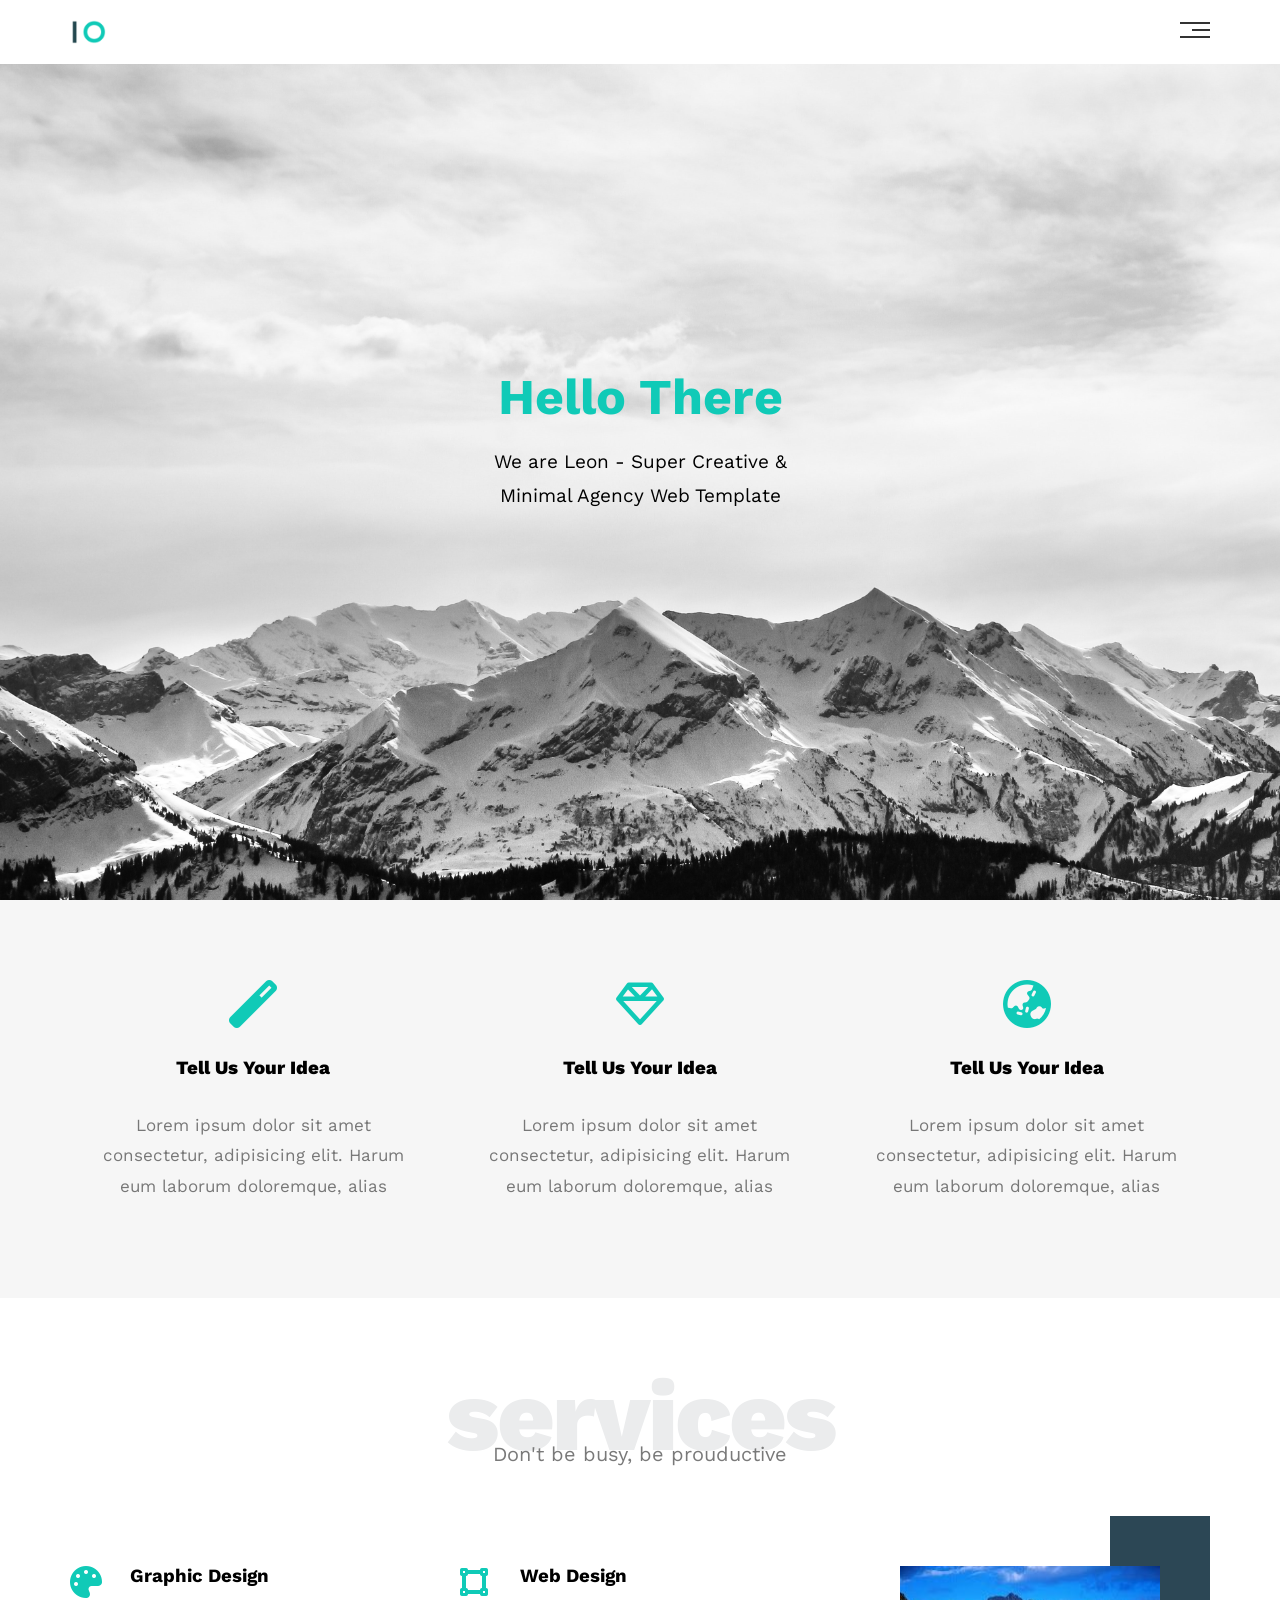
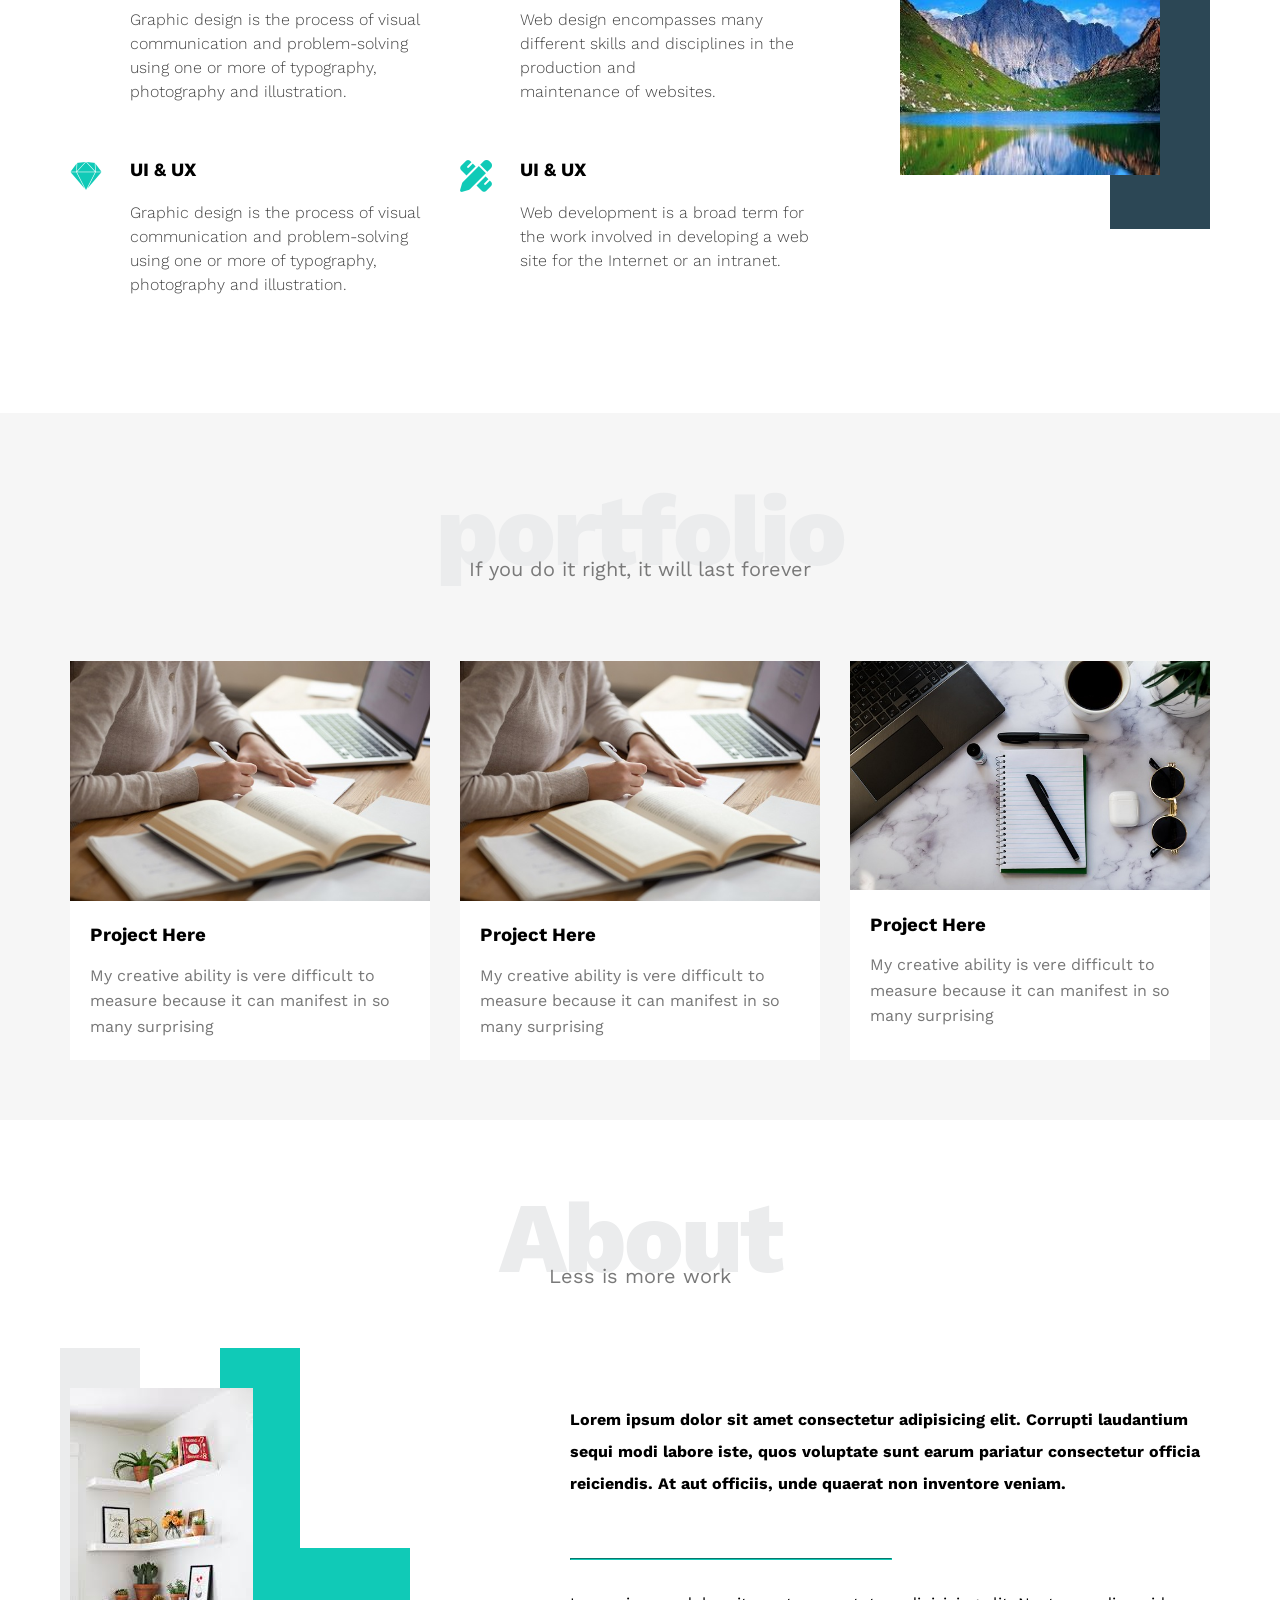
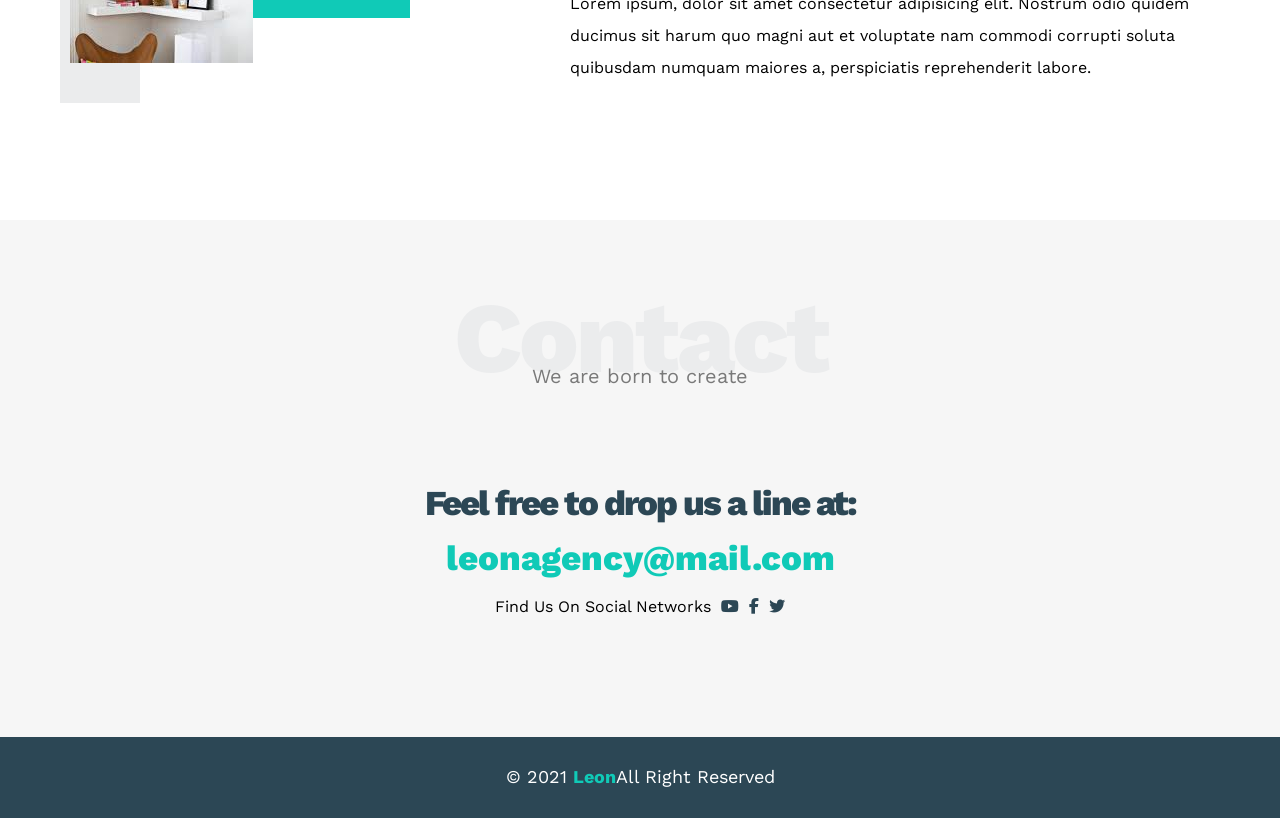
<file: TEMPLATE_1/index.html>
<!DOCTYPE html>
<html lang="en">
<head>
    <meta charset="UTF-8">
    <meta name="viewport" content="width=device-width, initial-scale=1.0">
    <title>Leon Template One</title>
    <!--Main template css file-->
    <link rel="stylesheet" href="CSS/lione.css">
  <!--Render All Elements Normally-->  
    <link rel="stylesheet" href="CSS/normalize.css">
    <!--font awesom library-->
    <link rel="stylesheet" href="CSS/all.min.css">
    <!--Google Fonts-->
    <link rel="preconnect" href="https://fonts.googleapis.com">
<link rel="preconnect" href="https://fonts.gstatic.com" crossorigin>
<link href="https://fonts.googleapis.com/css2?family=Work+Sans:ital,wght@0,100..900;1,100..900&display=swap" rel="stylesheet">
</head>
<body>
  <!--Start Header-->
  <div class="header">
    <div class="container">
      <img class="logo" src="images/logo.png" alt="">
      <div class="links">
        <span class="icon">
          <span></span>
          <span></span>
          <span></span>
        </span>
          <ul>
            <li><a href="#services">Services</a></li>
            <li><a href="#portfolio">Portfolio</a></li>
            <li><a href="#About">About</a></li>
            <li><a href="#contact">Contact</a></li>
          </ul>

      </div>
    </div>
  </div>
  <!--End Header-->
  <!--Start Landing Section-->
  <div class="Landing">
    <div class="intro-text">
      <h1>Hello There</h1>
      <p>We are Leon - Super Creative & Minimal Agency Web Template</p>
    </div>
  </div>
      <!--End Landing Section-->
      <!--Start Features-->
      <div class="features">
        <div class="container">
        <div class="feat">
          <i class="fas fa-magic fa-3x"></i>
          <h3>Tell Us Your Idea</h3>
          <p>Lorem ipsum dolor sit amet consectetur, adipisicing elit. Harum eum laborum doloremque, alias</p>
        
        </div>
        <div class="feat">
          <i class="far fa-gem fa-3x"></i> 
          <h3>Tell Us Your Idea</h3>
          <p>Lorem ipsum dolor sit amet consectetur, adipisicing elit. Harum eum laborum doloremque, alias</p>
        
        </div>
        <div class="feat">
          <i class="fas fa-globe-asia fa-3x"></i>
          <h3>Tell Us Your Idea</h3>
          <p>Lorem ipsum dolor sit amet consectetur, adipisicing elit. Harum eum laborum doloremque, alias</p>
        
        </div>
        </div>
      </div>
            <!--End Features-->

        <!--Start services-->
      <div class="services" id="services">
        <div class="container">
          <h2 class="special-heading">services</h2>
          <p>Don't be busy, be prouductive</p>
          <div class="services-content">
            <div class="col">
              <!--Start Service-->
              <div class="srv">
                <i class="fas fa-palette fa-2x"></i>
                <div class="text">
                  <h3>Graphic Design</h3>
                  <p>
                    Graphic design is the process of visual communication and problem-solving using one or more of 
                    typography, photography and illustration.
                  </p>
                </div>
              </div>
              <div class="srv">
                <i class="fab fa-sketch fa-2x"></i>
                <div class="text">
                  <h3>UI & UX</h3>
                  <p>
                    Graphic design is the process of visual communication and problem-solving using one or more of 
                    typography, photography and illustration.
                  </p>
                </div>
              </div>
              <!--Eed Service-->
            </div>
            <div class="col">
              <!--Start Service-->
              <div class="srv">
                <i class="fas fa-vector-square fa-2x"></i>
                <div class="text">
                  <h3>Web Design</h3>
                  <p>
                    Web design encompasses many different skills and disciplines in the production and maintenance of websites.
                  </p>
                </div>
              </div>
              <div class="srv">
                <i class="fas fa-pencil-ruler fa-2x"></i>
                <div class="text">
                  <h3>UI & UX</h3>
                  <p>
                    Web development is a broad term for the work involved in developing a web site for the Internet or an intranet.
                  </p>
                </div>
              </div>
              <!--Eed Service-->
            </div>
            <div class="col">
              <div class="image image-column">
                <img src="images/tem.jpg" alt="">
              </div>
            </div>
          </div>
        </div>
      </div>
                <!--End services-->
              <!--Start portfolio-->
              <div class="portfolio" id="portfolio">
                <div class="container">
                  <h2 class="special-heading">portfolio</h2>
                  <p>If you do it right, it will last forever</p>
                  <div class="portfolio-content">
                    <div class="card">
                      <img src="images/MyIC_Inline84557.jpeg" alt="">
                      <div class="info">
                        <h3>Project Here</h3>
                        <p>My creative ability is vere difficult to measure because it can manifest in so many surprising   </p>
                      </div>
                    </div>
                       <div class="card">
                      <img src="images/MyIC_Inline84557.jpeg" alt="">
                      <div class="info">
                        <h3>Project Here</h3>
                        <p>My creative ability is vere difficult to measure because it can manifest in so many surprising   </p>
                      </div>
                    </div>
                      <div class="card">
                      <img src="images/studyofficewritingresearch.jpg" alt="">
                      <div class="info">
                        <h3>Project Here</h3>
                        <p>My creative ability is vere difficult to measure because it can manifest in so many surprising   </p>
                      </div>
                    </div>
                      </div>                
                  </div>
                </div>
              
              <!--End portfolio-->
              <!--Start About-->
              <div class="about" id="About">
                <div class="container">
                  <h2 class="special-heading">About</h2>
                  <p>Less is more work</p>
                  <div class="about-content">
                    <div class="image">
                      <img src="images/images5.jpeg" alt="">
                    </div>
                      <div class="text">
                        <p>Lorem ipsum dolor sit amet consectetur adipisicing elit. Corrupti laudantium sequi modi labore iste, quos voluptate sunt earum pariatur consectetur officia reiciendis. At aut officiis, unde quaerat non inventore veniam.</p>
                      <hr>
                      <p>Lorem ipsum, dolor sit amet consectetur adipisicing elit. Nostrum odio quidem ducimus sit harum quo magni aut et voluptate nam commodi corrupti soluta quibusdam numquam maiores a, perspiciatis reprehenderit labore.</p>
                      </div>
                      </div>                
                  </div>
                </div>
                <!--End About-->
                <!--Start contact-->
                <div class="contact" id="contact">
                  <div class="container">
                    <h2 class="special-heading">Contact</h2>
                    <p>We are born to create</p>
                    <div class="info">
                      <p class="label">Feel free to drop us a line at:</p>
                      <a href="mailto:leonagency@mail.com?subject=Contact" class="link">leonagency@mail.com</a>
                      <div class="social">
                        Find Us On Social Networks
                        <i class="fab fa-youtube"></i>
                        <i class="fab fa-facebook-f"></i>
                        <i class="fab fa-twitter"></i>
                      </div>
                    </div>
                  </div>
                </div>
                <!--End contact-->
                <!--Start Footer-->
                <div class="footer">&copy; 2021 <span>Leon</span>All Right Reserved</div>
                <!--End Footer-->


</body>
</html>
</file>
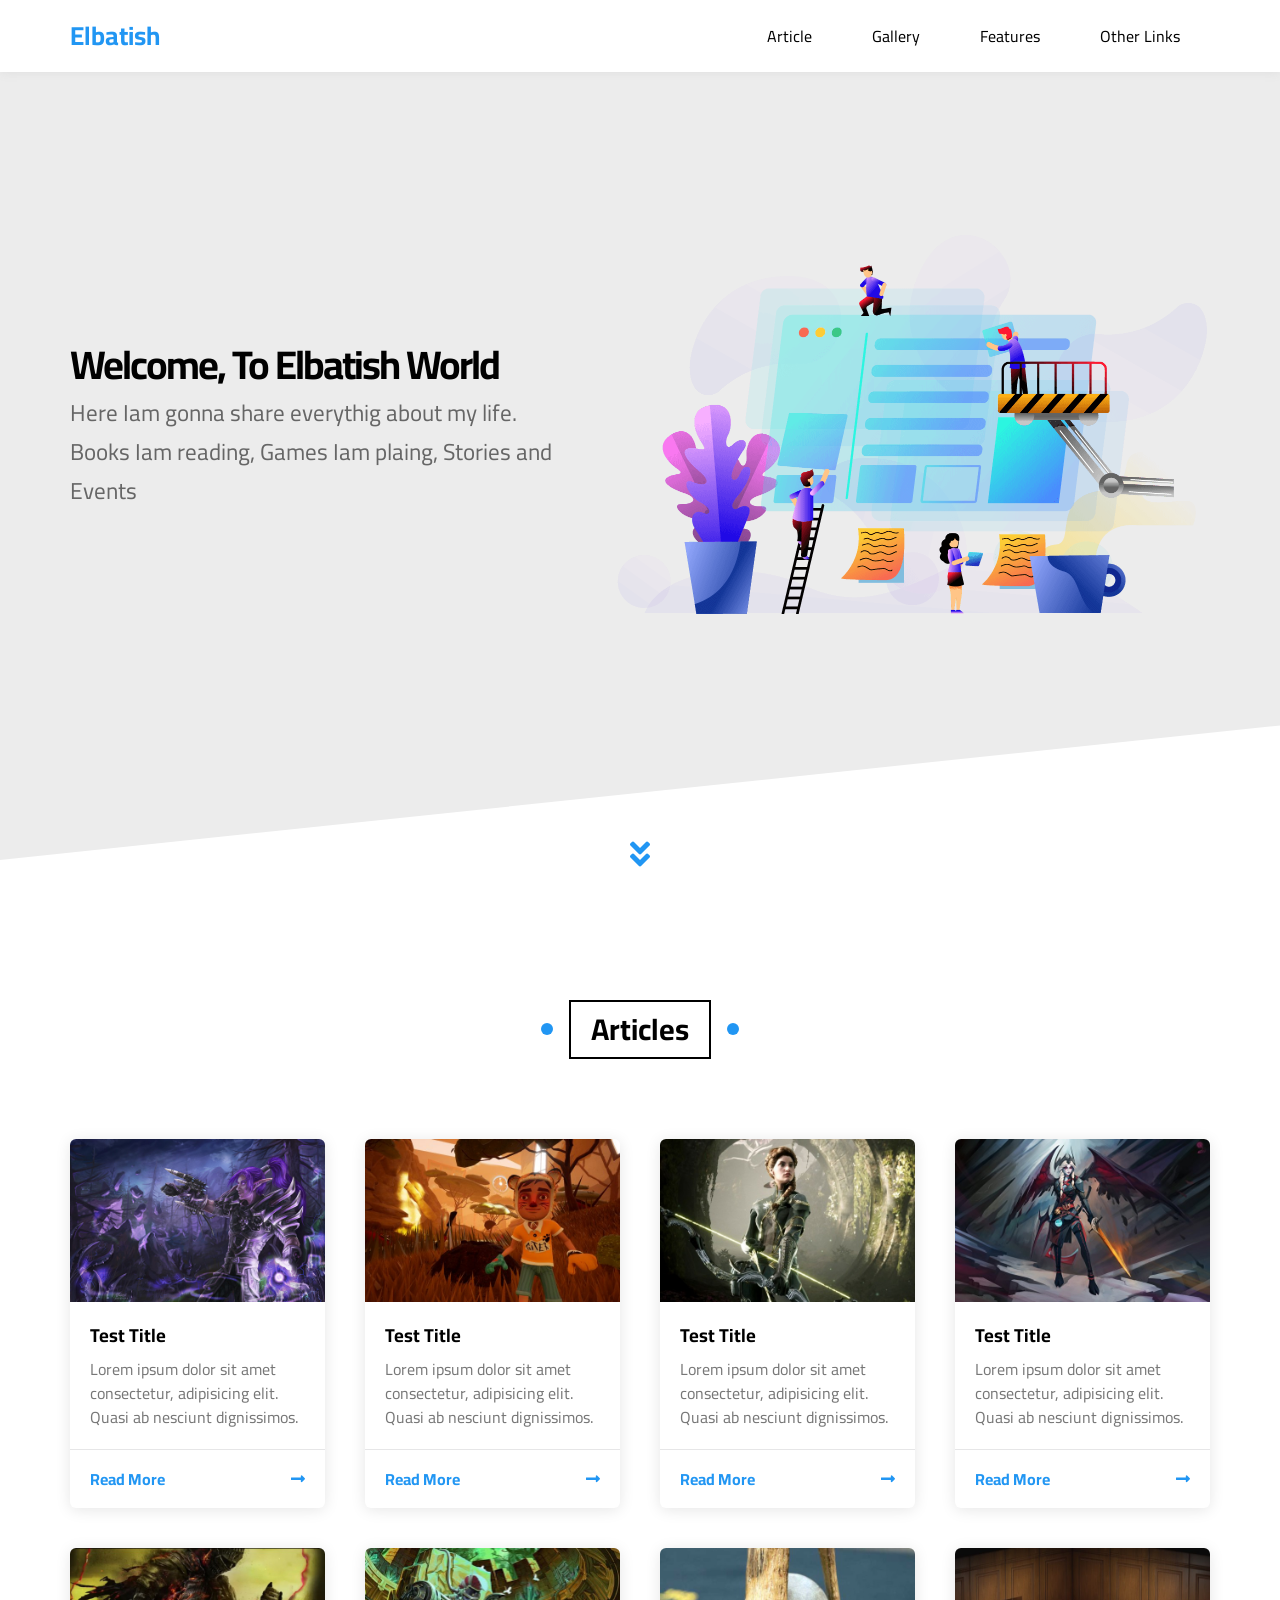
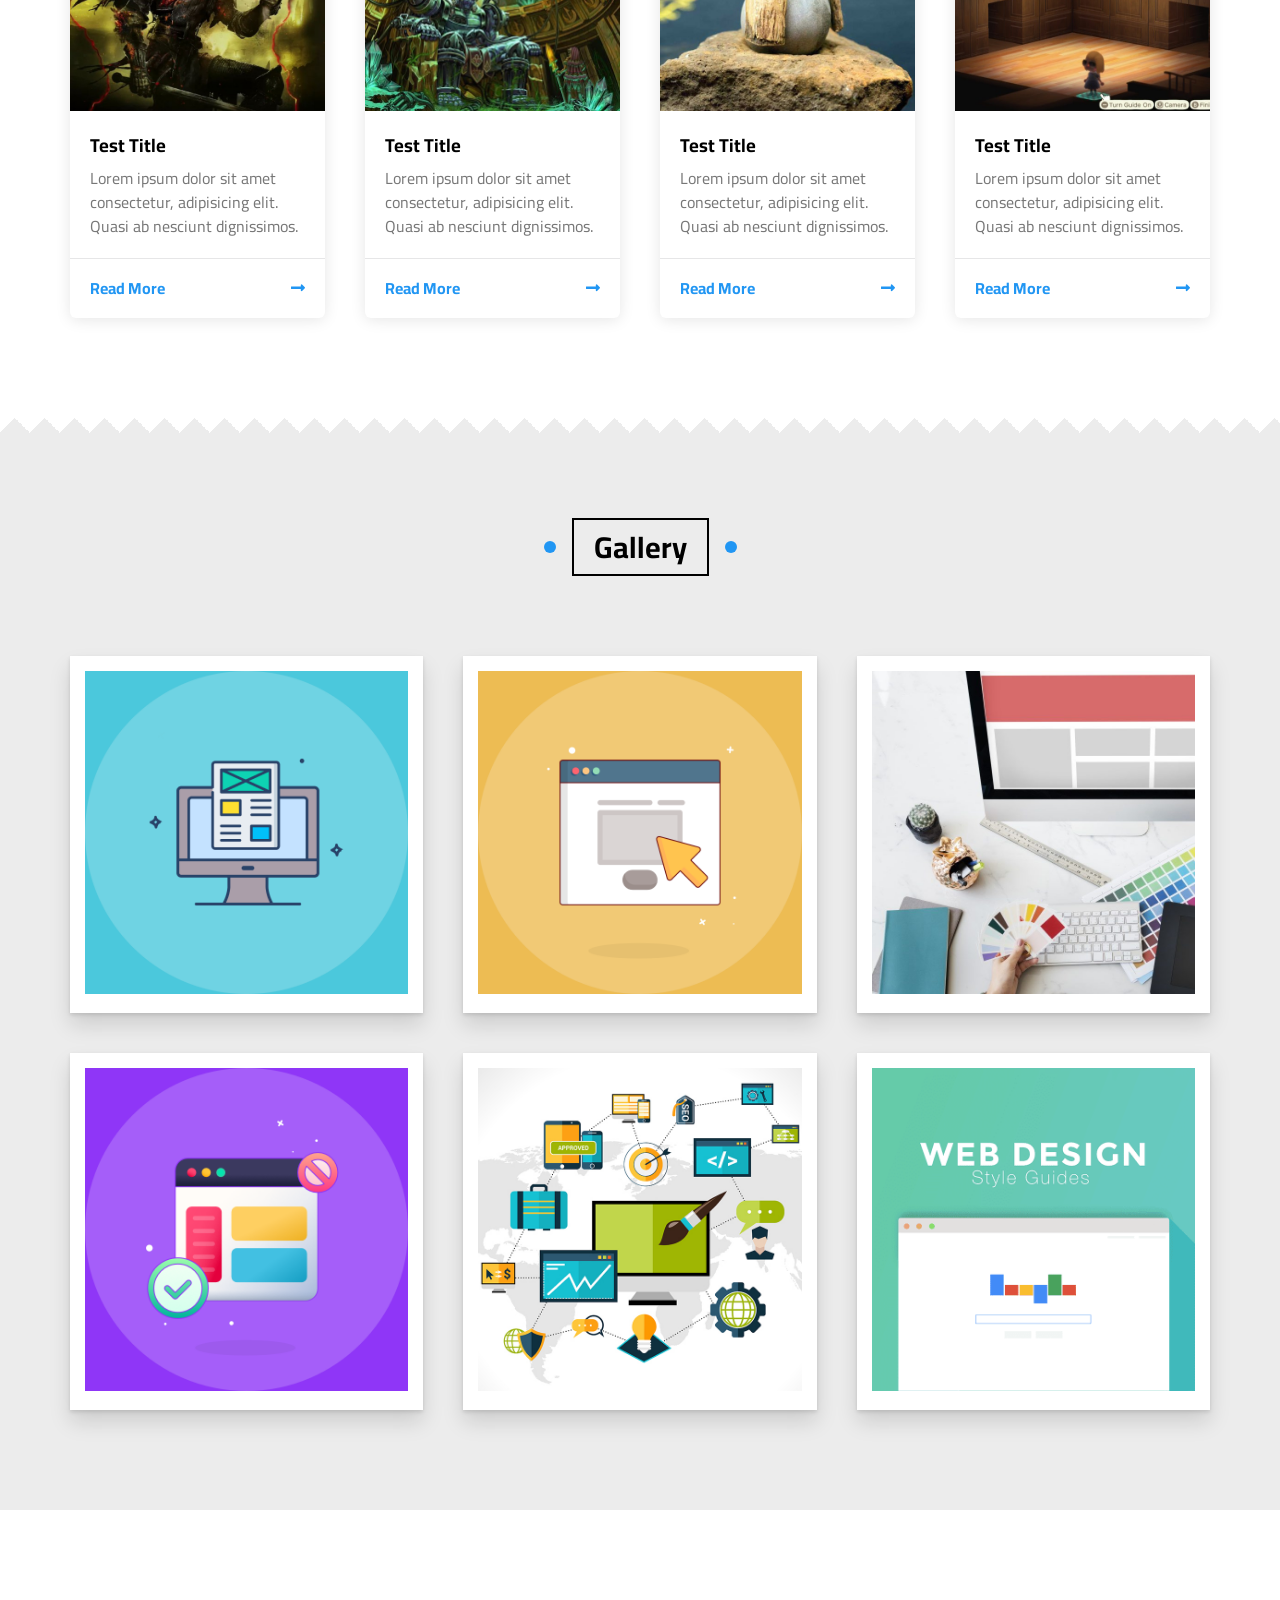
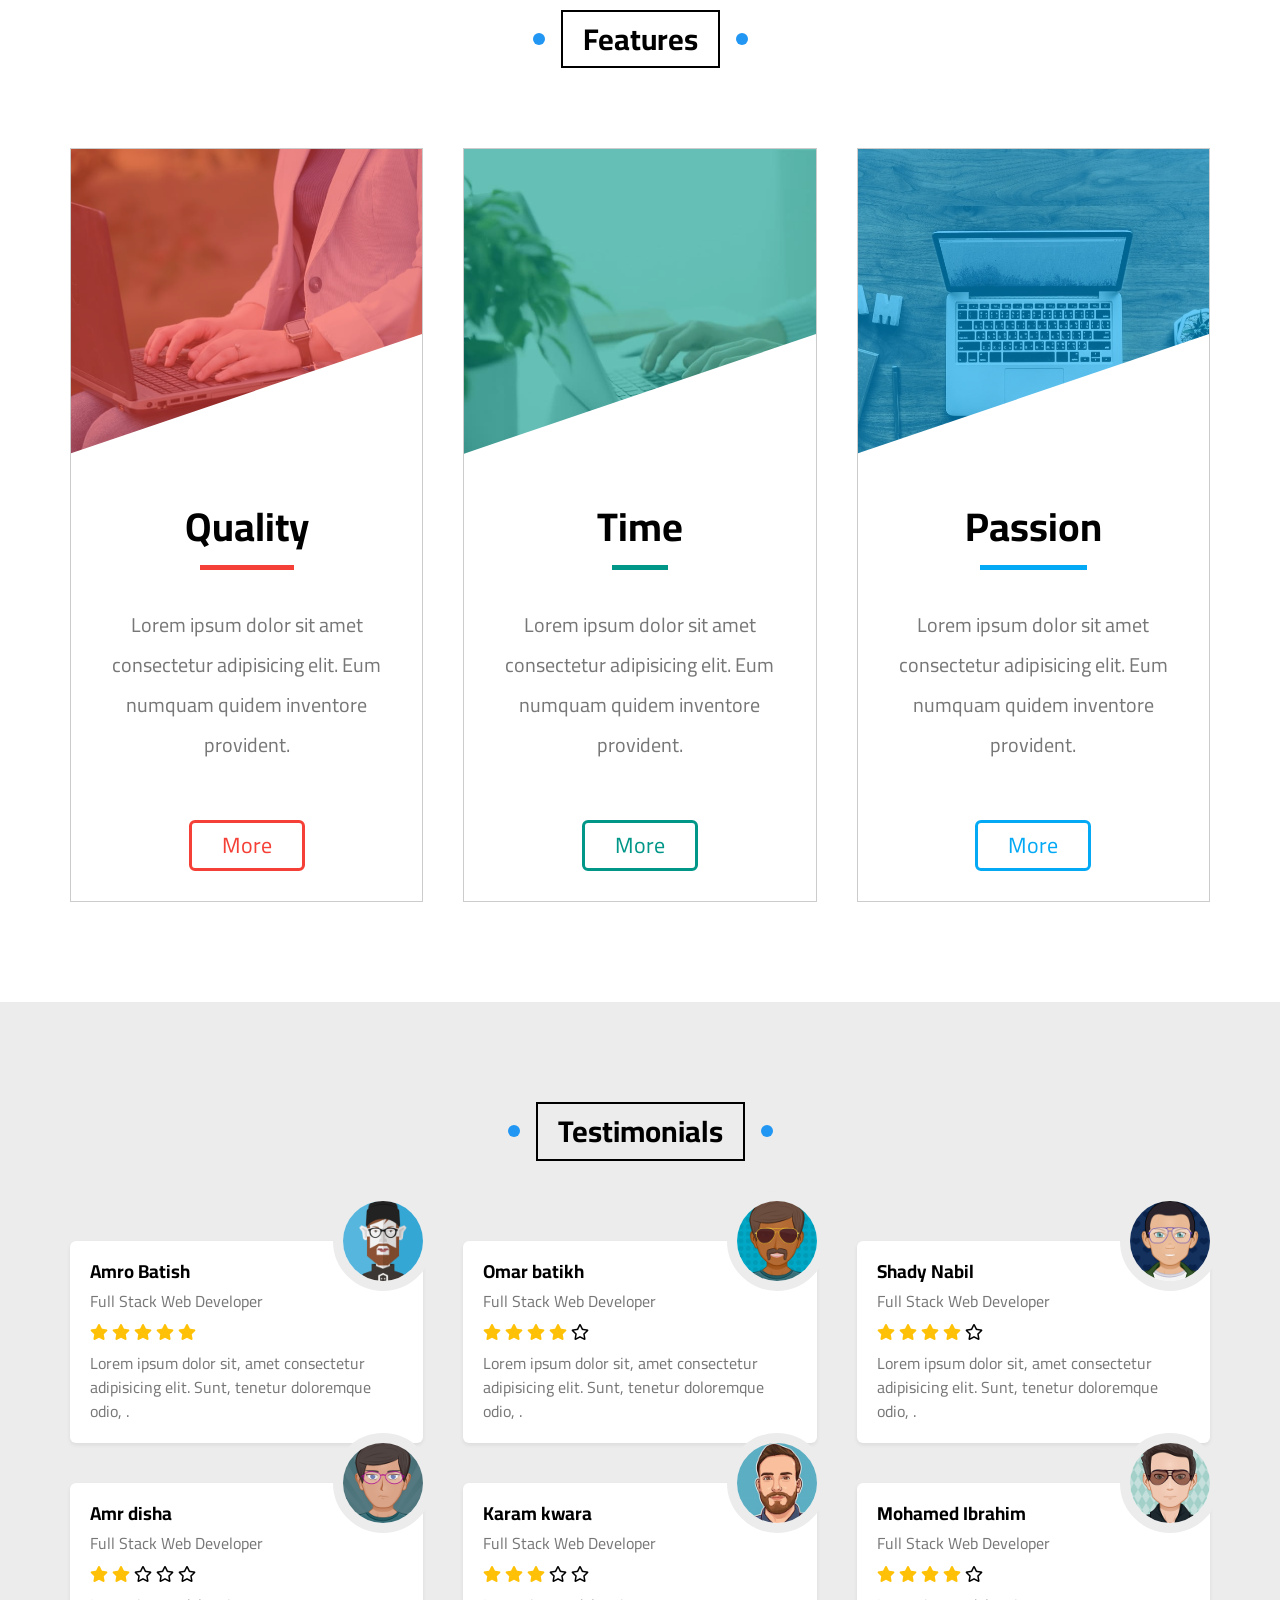
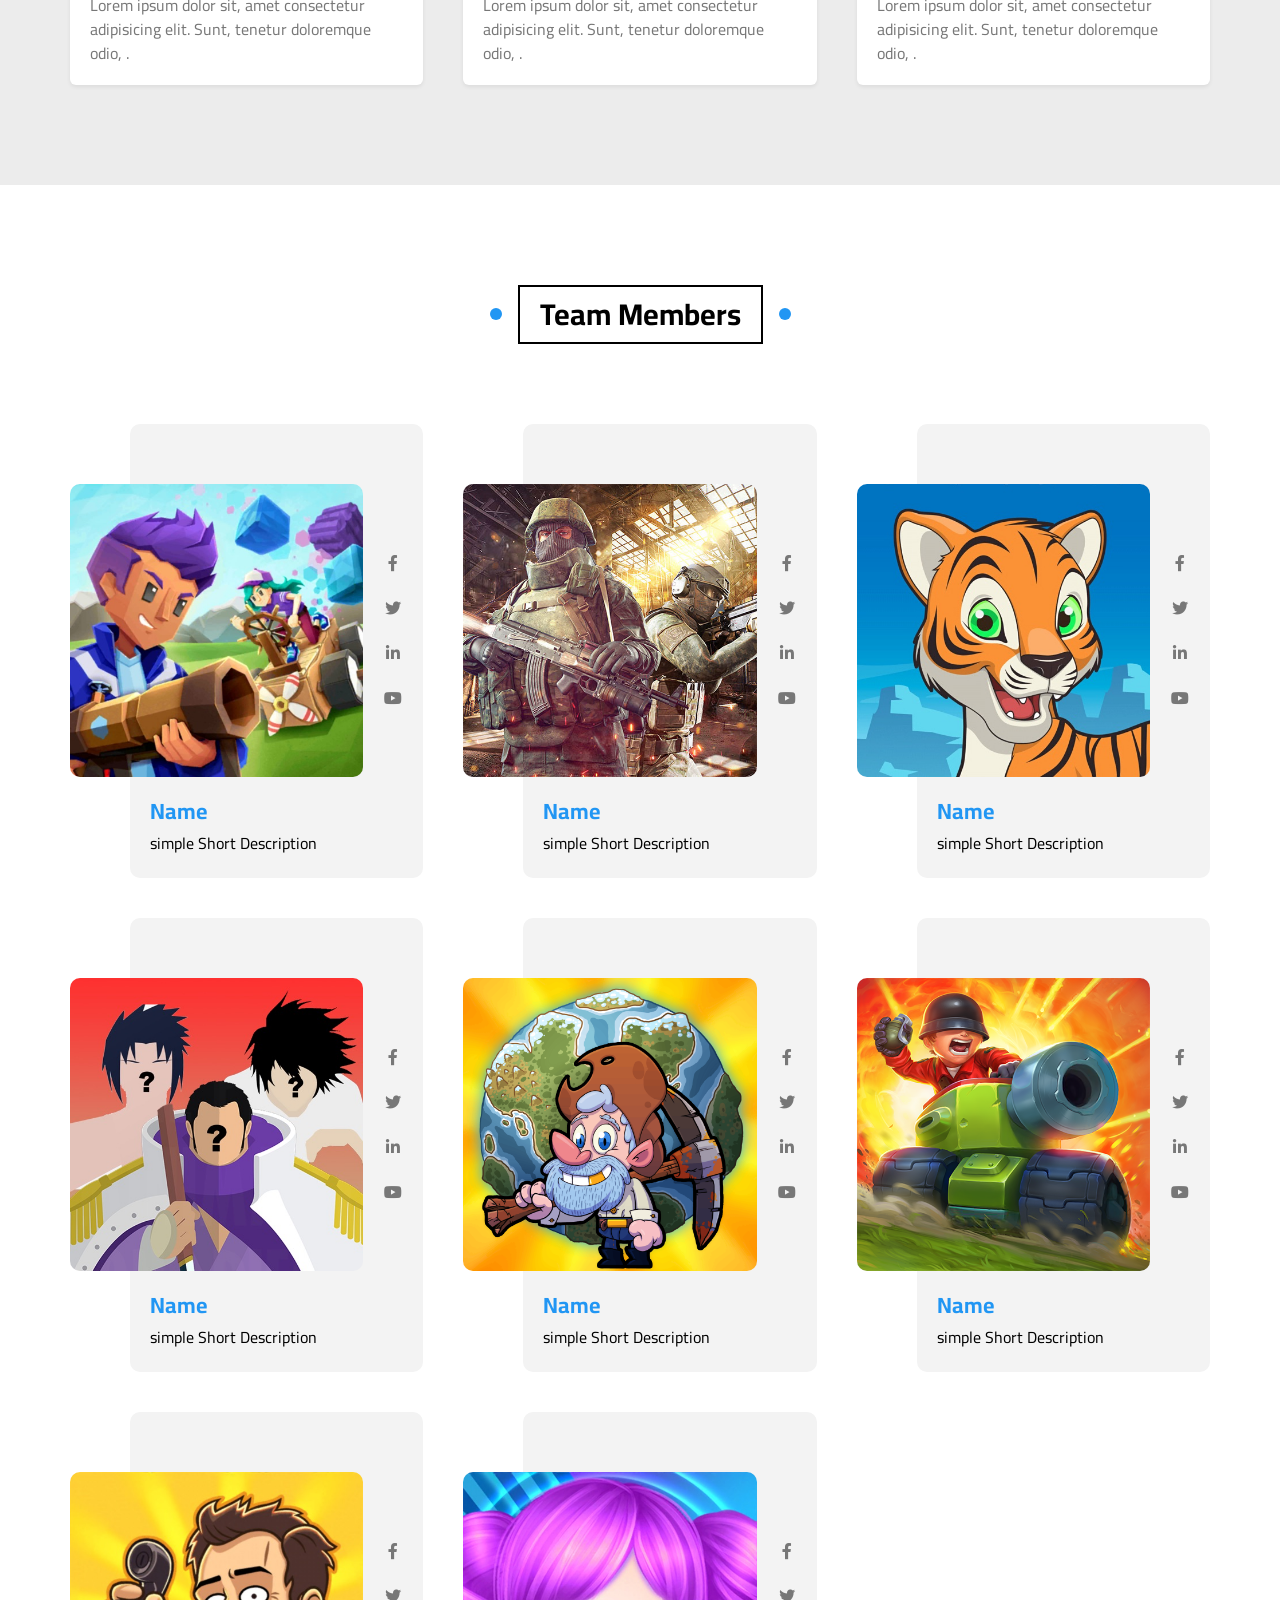
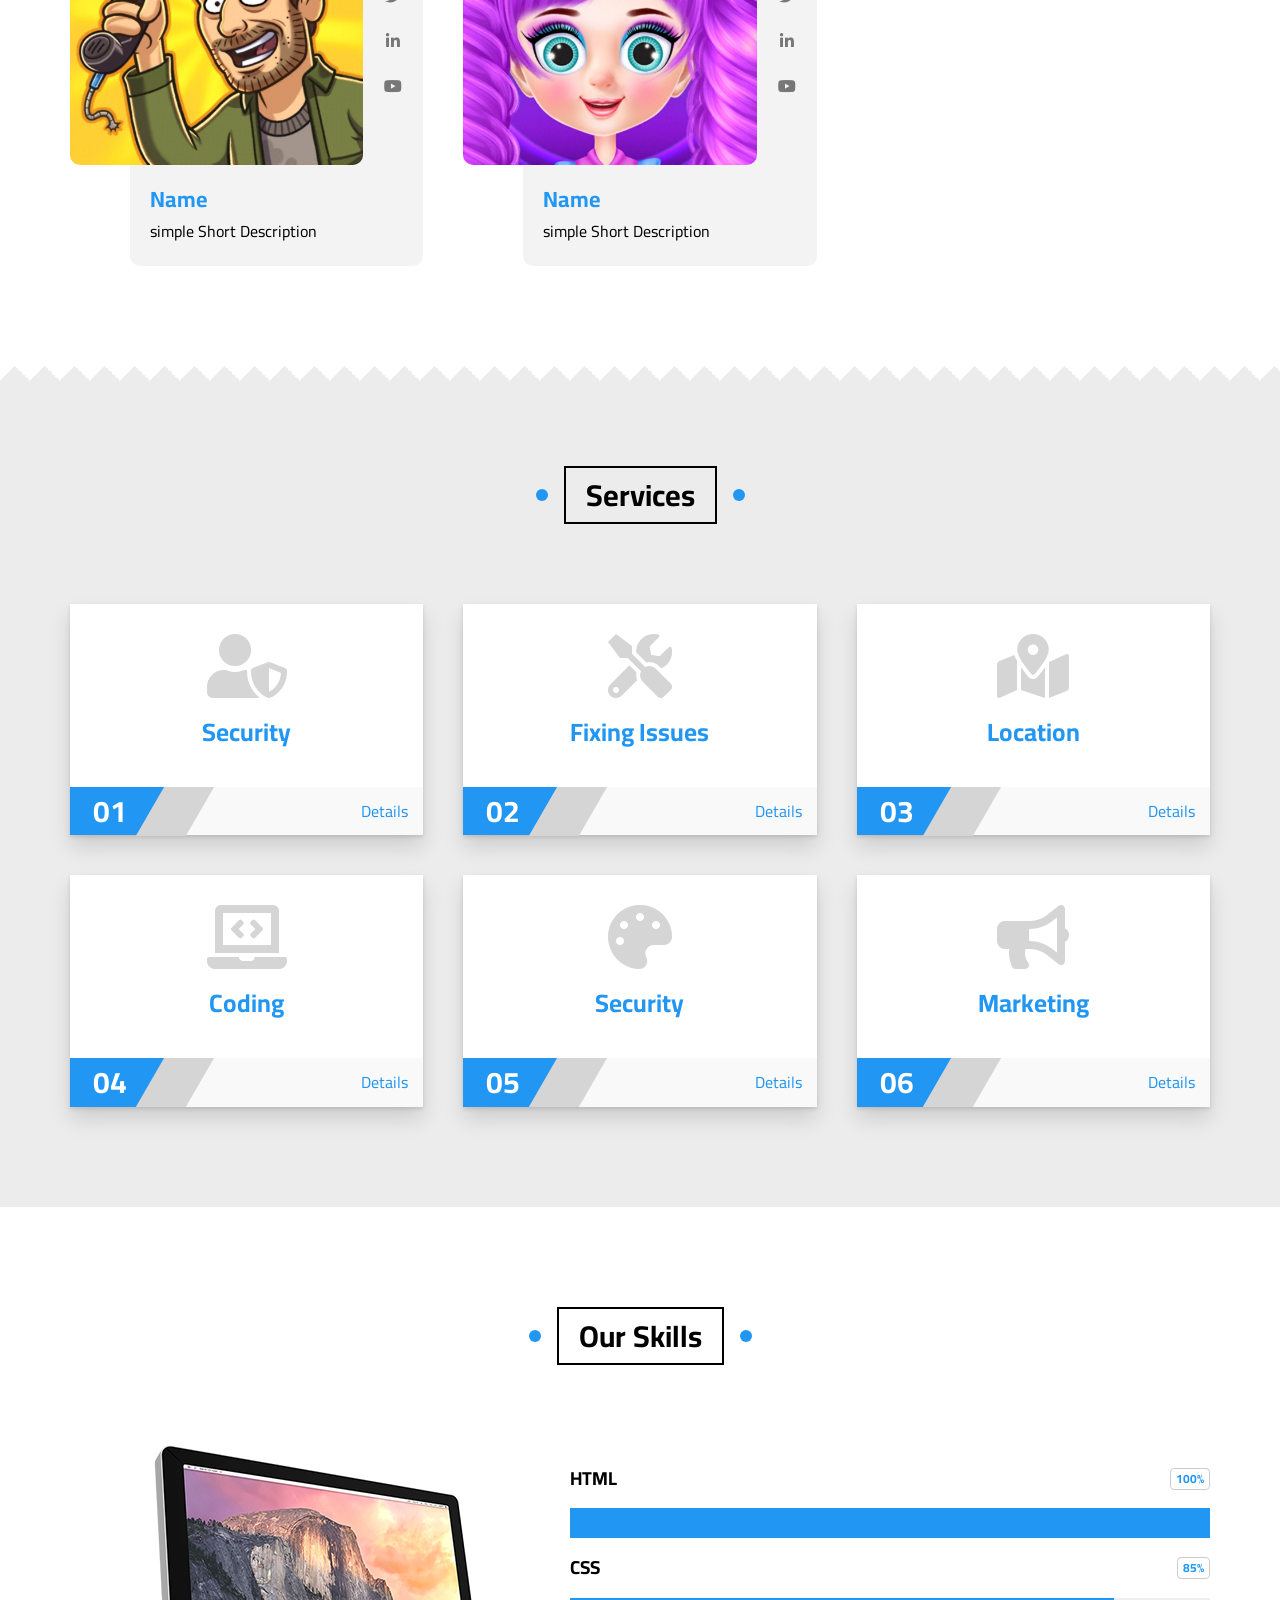
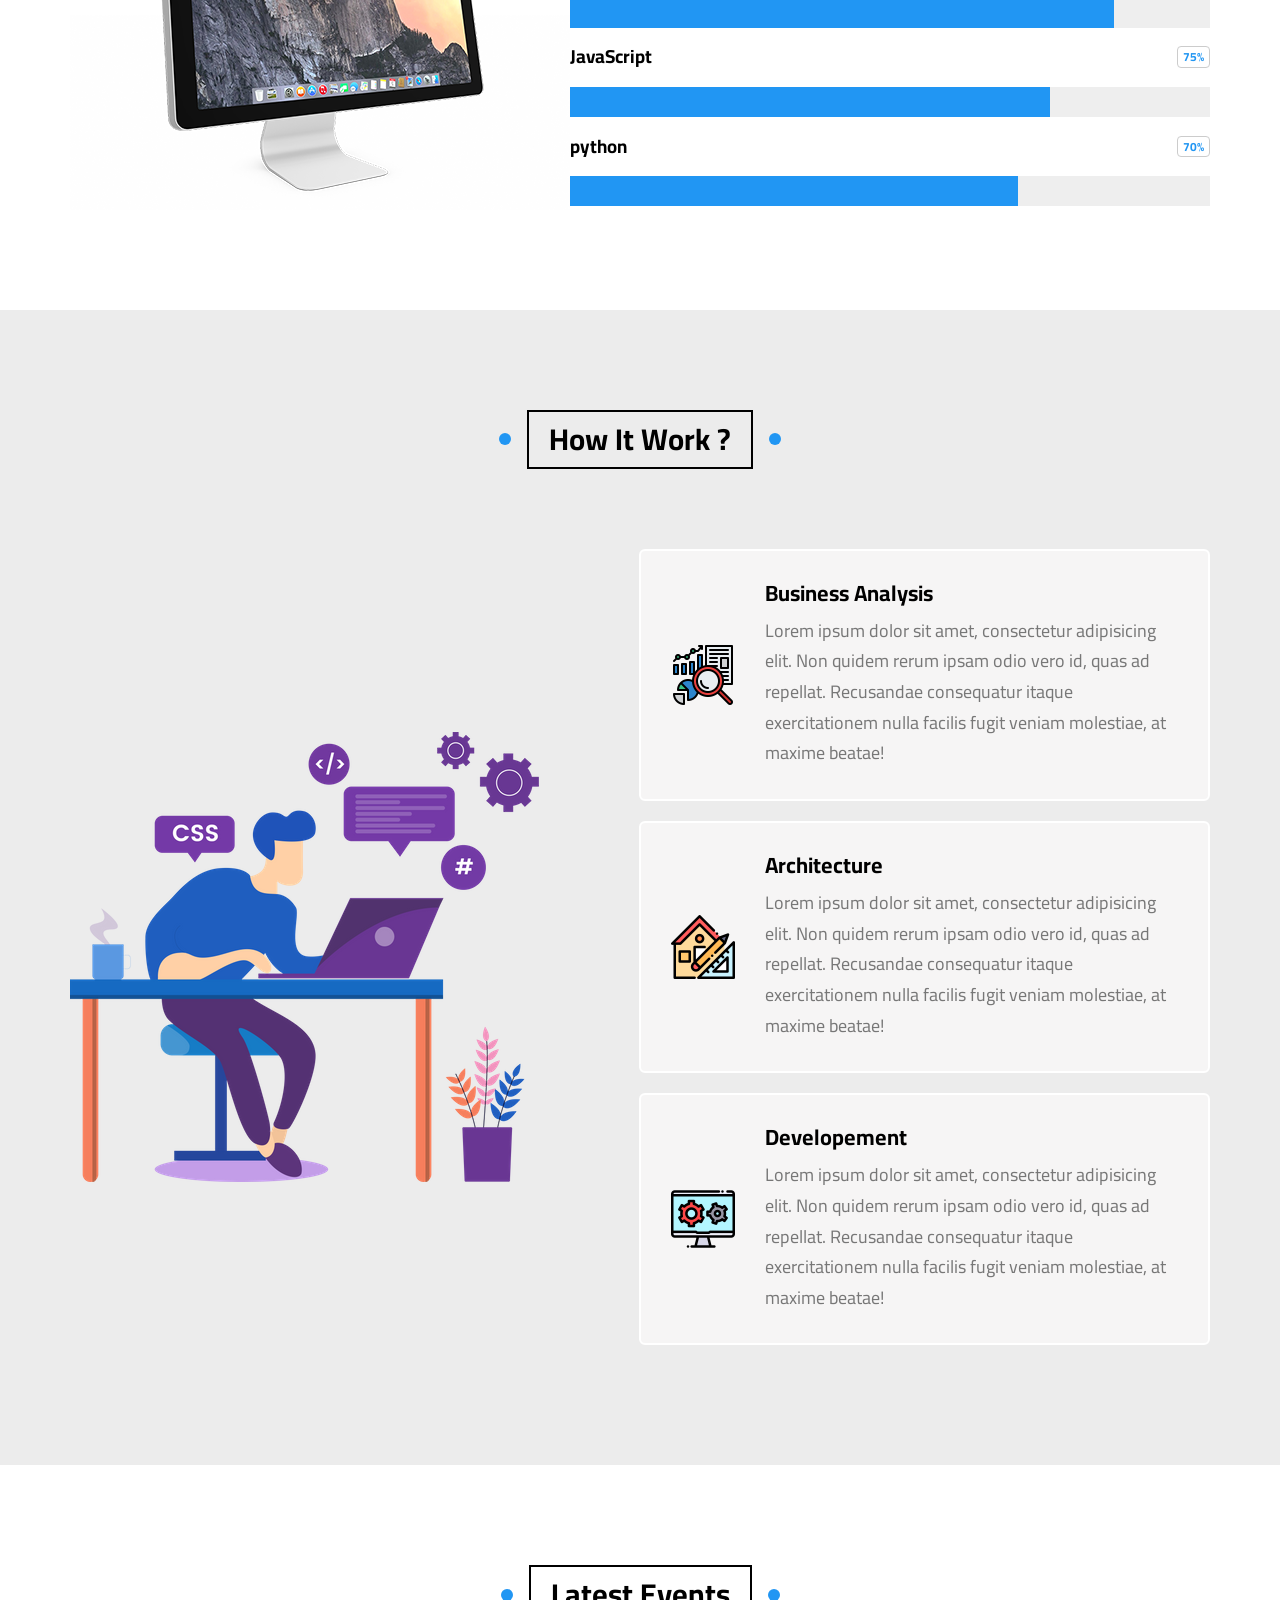
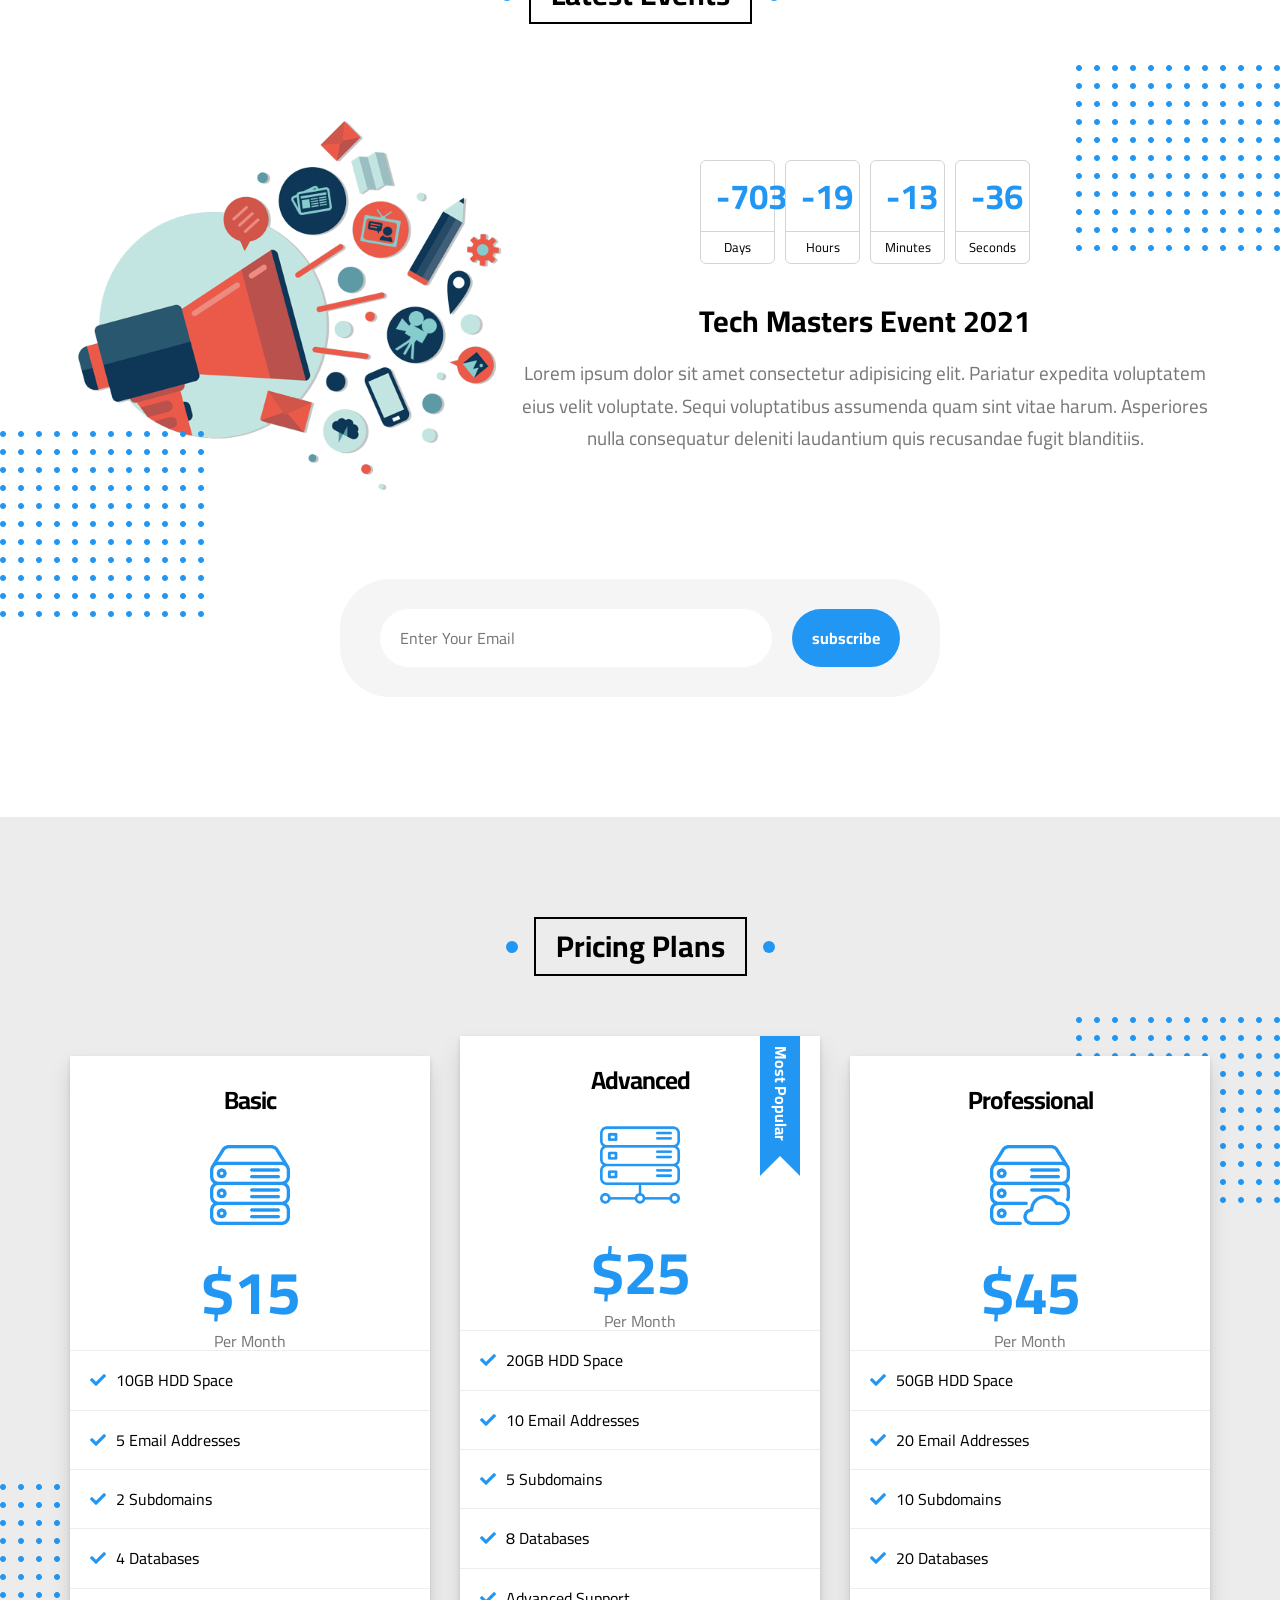
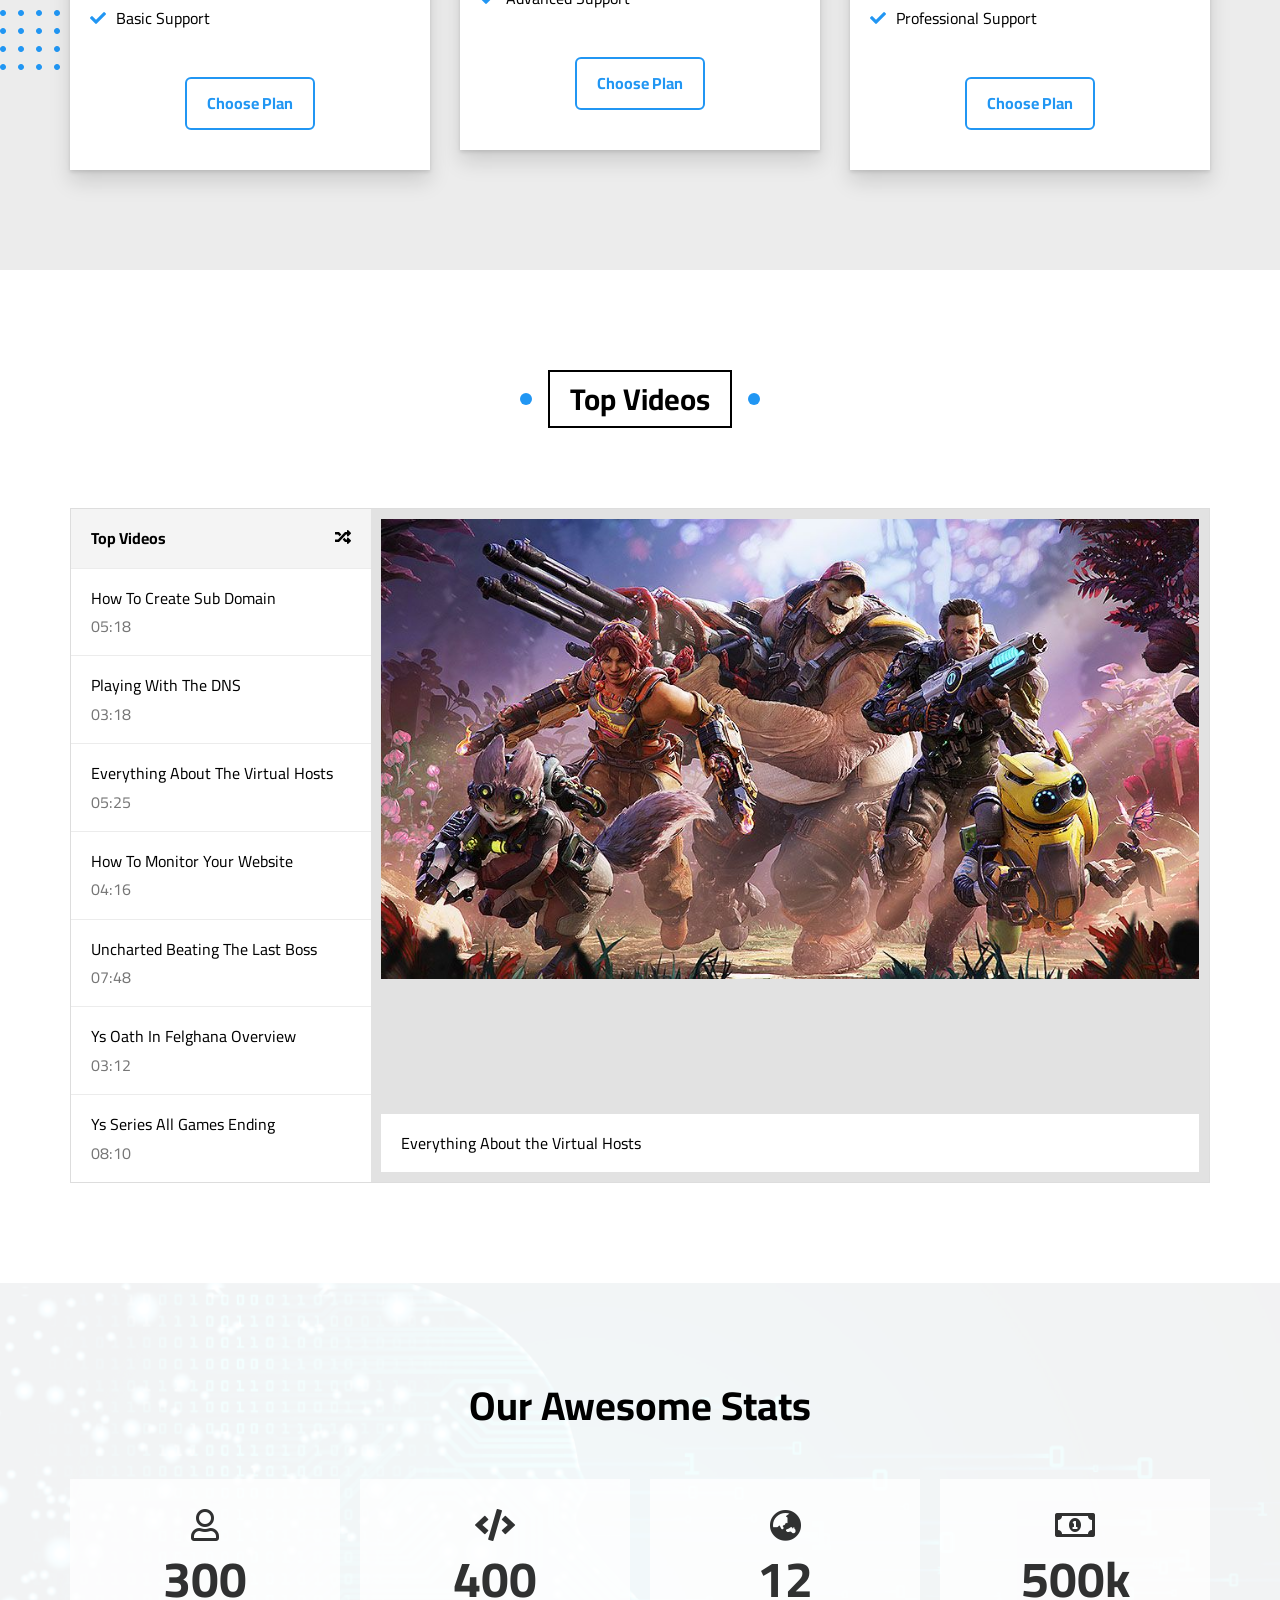
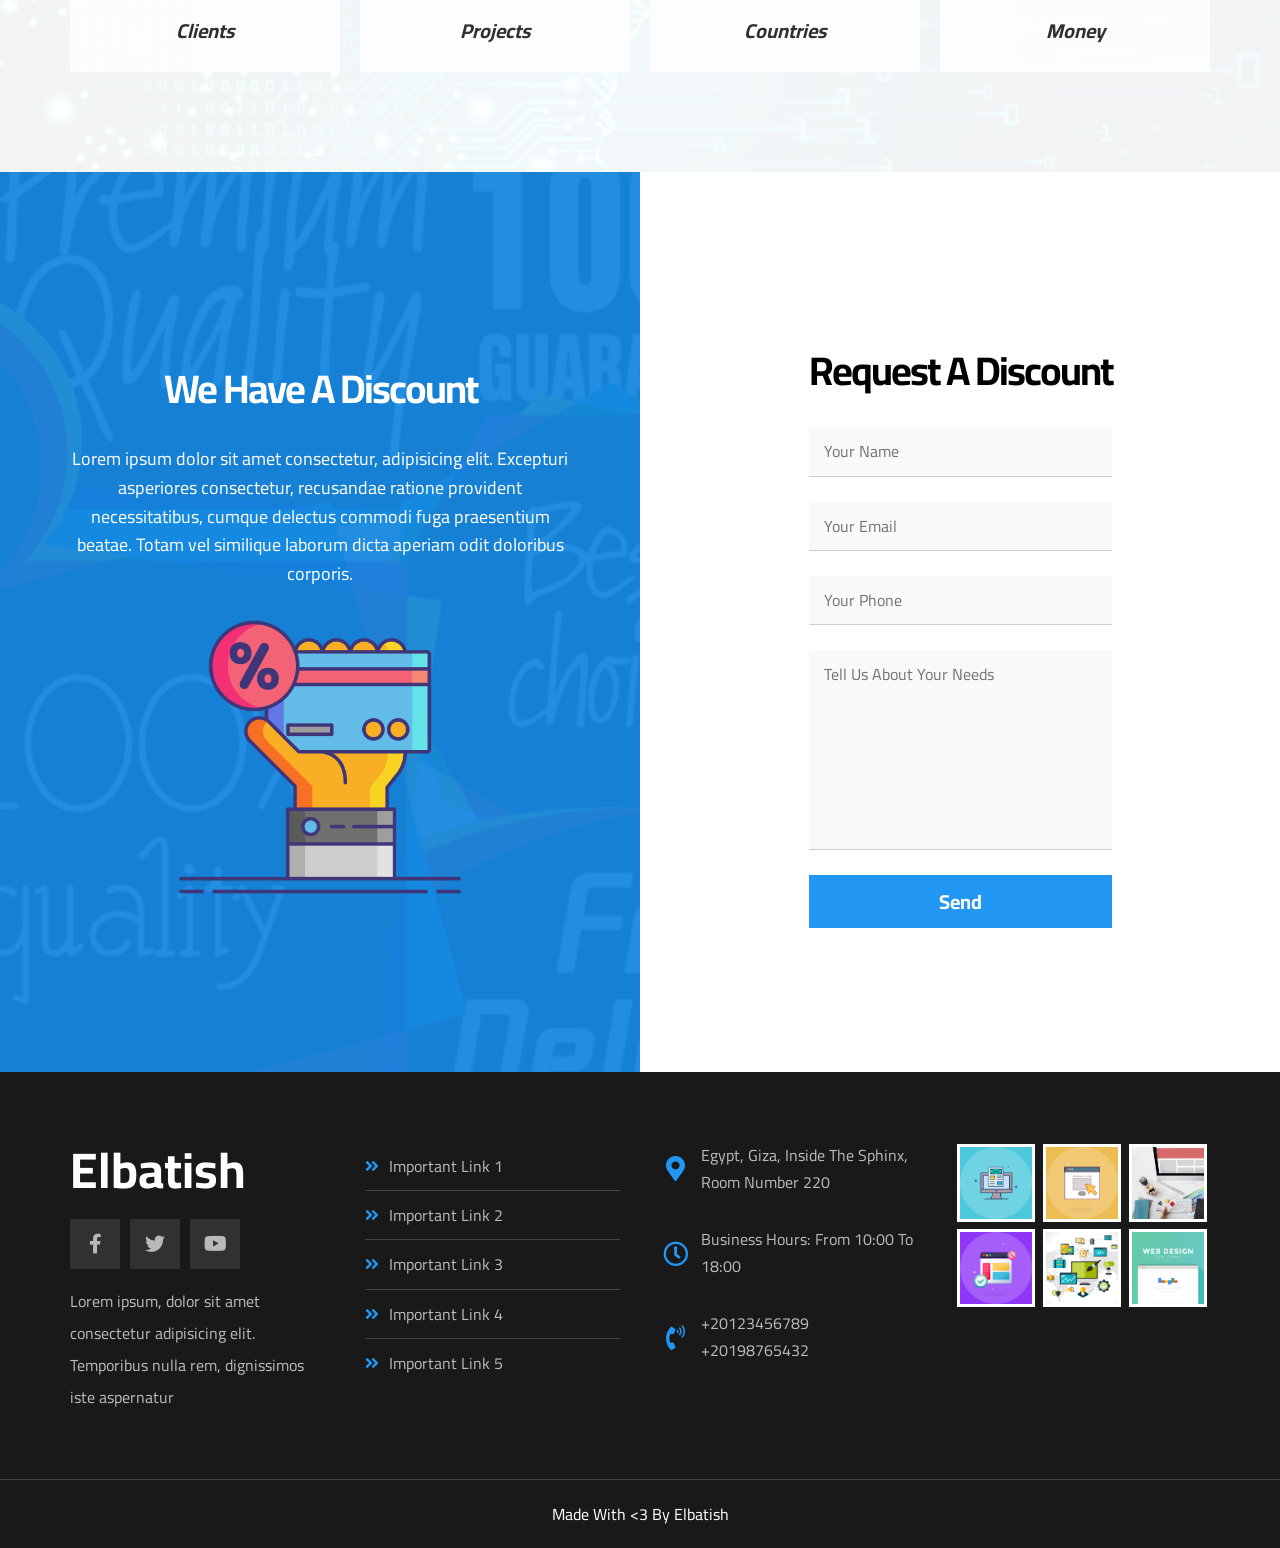
<file: TEMPLATE_3/index.html>
<!DOCTYPE html>
<html lang="en">
<head>
    <meta charset="UTF-8">
    <meta name="viewport" content="width=device-width, initial-scale=1.0">
    <title>Elbatish</title>
    <link rel="stylesheet" href="CSS/normalize.css">
    <link rel="stylesheet" href="CSS/elbatish.css">
    <!-- Font Awesome -->
    <link rel="stylesheet" href="CSS/all.min.css">
    <!-- google fonts  -->
    <link rel="preconnect" href="https://fonts.googleapis.com">
<link rel="preconnect" href="https://fonts.gstatic.com" crossorigin>
<link href="https://fonts.googleapis.com/css2?family=Cairo:wght@200..1000&display=swap" rel="stylesheet">
</head>
<body>
    <!-- start Header  -->
     <div class="header" id="header">
        <div class="container">
            <a href="#" class="logo">Elbatish</a>
            <ul class="main-nav">
                <li><a href="#articles">Article</a></li>
                <li><a href="#gallery">Gallery</a></li>
                <li><a href="#features">Features</a></li>
                <li><a href="#">Other Links</a>
                    <!-- Start megamenu  -->
                     <div class="mega-menu">
                        <div class="image">
                            <img src="imgs/megamenu.png" alt="">
                        </div>
                        <ul class="links">
                            <li>
                                <a href="#"><i class="far fa-comments fa-fw"></i>Testimonials</a>
                            </li>
                            <li>
                                <a href="#"><i class="far fa-user fa-fw"></i>Team Members</a>
                            </li>
                            <li>
                                <a href="#"><i class="far fa-building fa-fw"></i>Services</a>
                            </li>
                            <li>
                                <a href="#"><i class="far fa-check-circle fa-fw"></i>Our Skills</a>
                            </li>
                            <li>
                                <a href="#"><i class="far fa-clipboard fa-fw"></i>How It Works</a>
                            </li>
                        </ul>
                        <ul class="links">
                            <li>
                                <a href="#"><i class="far fa-calendar-alt fa-fw"></i>Events</a>
                            </li>
                            <li>
                                <a href="#"><i class="fas fa-server fa-fw"></i>Pricing Plans</a>
                            </li>
                            <li>
                                <a href="#"><i class="far fa-play-circle fa-fw"></i>Top Videos</a>
                            </li>
                            <li>
                                <a href="#"><i class="far fa-chart-bar fa-fw"></i>Stats</a>
                            </li>
                            <li>
                                <a href="#"><i class="fas fa-percent fa-fw"></i>Request A Discount</a>
                            </li>
                        </ul>
                     </div>
                <!-- End megamenu  -->
                </li>                
            </ul>
        </div>
     </div>
<!-- end Header  -->
 <!-- Start Landing  -->
  <div class="landing">
    <div class="container">
        <div class="text">
            <h1>Welcome, To Elbatish World</h1>
            <p>Here Iam gonna share everythig about my life. Books Iam reading, Games Iam plaing, Stories and Events</p>
        </div>
        <div class="image">
            <img src="imgs/landing-image.png" alt="">
        </div>
    </div>
    <a href="#articles" class="go-down">
        <i class="fas fa-angle-double-down fa-2x"></i>
    </a>
  </div>
  <!-- End Landing  -->
   <!-- <h2 class="main-title">Main Title</h2> -->
   <!-- start Articles  -->
    <div class="articles" id="articles">
        <h2 class="main-title">Articles</h2>
        <div class="container">
            <div class="box">
                <img src="imgs/cat-01.jpg" alt="">
                <div class="content">
                    <h3>Test Title</h3>
                    <p>Lorem ipsum dolor sit amet consectetur, adipisicing elit. Quasi ab nesciunt dignissimos.</p>
                </div>
                <div class="info">
                    <a href="#">Read More</a>
                    <i class="fas fa-long-arrow-alt-right"></i>
                </div>
            </div>
            <div class="box">
                <img src="imgs/cat-02.jpg" alt="">
                <div class="content">
                    <h3>Test Title</h3>
                    <p>Lorem ipsum dolor sit amet consectetur, adipisicing elit. Quasi ab nesciunt dignissimos.</p>
                </div>
                <div class="info">
                    <a href="#">Read More</a>
                    <i class="fas fa-long-arrow-alt-right"></i>
                </div>
            </div>
            <div class="box">
                <img src="imgs/cat-03.jpg" alt="">
                <div class="content">
                    <h3>Test Title</h3>
                    <p>Lorem ipsum dolor sit amet consectetur, adipisicing elit. Quasi ab nesciunt dignissimos.</p>
                </div>
                <div class="info">
                    <a href="#">Read More</a>
                    <i class="fas fa-long-arrow-alt-right"></i>
                </div>
            </div>
            <div class="box">
                <img src="imgs/cat-04.jpg" alt="">
                <div class="content">
                    <h3>Test Title</h3>
                    <p>Lorem ipsum dolor sit amet consectetur, adipisicing elit. Quasi ab nesciunt dignissimos.</p>
                </div>
                <div class="info">
                    <a href="#">Read More</a>
                    <i class="fas fa-long-arrow-alt-right"></i>
                </div>
            </div>
            <div class="box">
                <img src="imgs/cat-05.jpg" alt="">
                <div class="content">
                    <h3>Test Title</h3>
                    <p>Lorem ipsum dolor sit amet consectetur, adipisicing elit. Quasi ab nesciunt dignissimos.</p>
                </div>
                <div class="info">
                    <a href="#">Read More</a>
                    <i class="fas fa-long-arrow-alt-right"></i>
                </div>
            </div>
            <div class="box">
                <img src="imgs/cat-06.jpg" alt="">
                <div class="content">
                    <h3>Test Title</h3>
                    <p>Lorem ipsum dolor sit amet consectetur, adipisicing elit. Quasi ab nesciunt dignissimos.</p>
                </div>
                <div class="info">
                    <a href="#">Read More</a>
                    <i class="fas fa-long-arrow-alt-right"></i>
                </div>
            </div>
            <div class="box">
                <img src="imgs/cat-07.jpg" alt="">
                <div class="content">
                    <h3>Test Title</h3>
                    <p>Lorem ipsum dolor sit amet consectetur, adipisicing elit. Quasi ab nesciunt dignissimos.</p>
                </div>
                <div class="info">
                    <a href="#">Read More</a>
                    <i class="fas fa-long-arrow-alt-right"></i>
                </div>
            </div>
            <div class="box">
                <img src="imgs/cat-08.jpg" alt="">
                <div class="content">
                    <h3>Test Title</h3>
                    <p>Lorem ipsum dolor sit amet consectetur, adipisicing elit. Quasi ab nesciunt dignissimos.</p>
                </div>
                <div class="info">
                    <a href="#">Read More</a>
                    <i class="fas fa-long-arrow-alt-right"></i>
                </div>
            </div>
        </div>
    </div>
    <div class="spikes"></div>
    <!-- End Articles  -->
     <!-- Start Gallery  -->
      <div class="gallery" id="gallery">
        <h2 class="main-title">Gallery</h2>
        <div class="container">
            <div class="box">
                <div class="image">
                    <img src="imgs/gallery-01.png" alt="">
                </div>
            </div>
            <div class="box">
                <div class="image">
                    <img src="imgs/gallery-02.png" alt="">
                </div>
            </div>
            <div class="box">
                <div class="image">
                    <img src="imgs/gallery-03.jpg" alt="">
                </div>
            </div>
            <div class="box">
                <div class="image">
                    <img src="imgs/gallery-04.png" alt="">
                </div>
            </div>
            <div class="box">
                <div class="image">
                    <img src="imgs/gallery-05.jpg" alt="">
                </div>
            </div>
            <div class="box">
                <div class="image">
                    <img src="imgs/gallery-06.png" alt="">
                </div>
            </div>
        </div>
      </div>
     <!-- End Gallery  -->
      <!-- Start Features  -->
       <div class="features" id="features">
        <h2 class="main-title">Features</h2>
        <div class="container">
            <div class="box quality">
                <div class="img-holder">
                    <img src="imgs/features-01.jpg" alt="">
                </div>
                <h2>Quality</h2>
                <p>Lorem ipsum dolor sit amet consectetur adipisicing elit. Eum numquam quidem inventore provident.</p>
                <a href="#">More</a>
            </div>
            <div class="box time">
                <div class="img-holder">
                    <img src="imgs/features-02.jpg" alt="">
                </div>
                <h2>Time</h2>
                <p>Lorem ipsum dolor sit amet consectetur adipisicing elit. Eum numquam quidem inventore provident.</p>
                <a href="#">More</a>
            </div>
            <div class="box passion">
                <div class="img-holder">
                    <img src="imgs/features-03.jpg" alt="">
                </div>
                <h2>Passion</h2>
                <p>Lorem ipsum dolor sit amet consectetur adipisicing elit. Eum numquam quidem inventore provident.</p>
                <a href="#">More</a>
            </div>
        </div>
       </div>
      <!-- End Features  -->
       <!-- Start Testimonials  -->
        <div class="testimonials" id="testimonials">
        <h2 class="main-title">Testimonials</h2>
        <div class="container">
            <div class="box">
                <img src="imgs/avatar-01.png" alt="">
                <h3>Amro Batish</h3>
                <span class="title">Full Stack Web Developer</span>
                <div class="rate">
                    <i class="filled fas fa-star"></i>
                    <i class="filled fas fa-star"></i>
                    <i class="filled fas fa-star"></i>
                    <i class="filled fas fa-star"></i>
                    <i class="filled fas fa-star"></i>
                </div>
                <p>Lorem ipsum dolor sit, amet consectetur adipisicing elit. Sunt, tenetur doloremque odio, .</p>
            </div>
            <div class="box">
                <img src="imgs/avatar-02.png" alt="">
                <h3>Omar batikh</h3>
                <span class="title">Full Stack Web Developer</span>
                <div class="rate">
                    <i class="filled fas fa-star"></i>
                    <i class="filled fas fa-star"></i>
                    <i class="filled fas fa-star"></i>
                    <i class="filled fas fa-star"></i>
                    <i class="far fa-star"></i>
                </div>
                <p>Lorem ipsum dolor sit, amet consectetur adipisicing elit. Sunt, tenetur doloremque odio, .</p>
            </div>
            <div class="box">
                <img src="imgs/avatar-03.png" alt="">
                <h3>Shady Nabil</h3>
                <span class="title">Full Stack Web Developer</span>
                <div class="rate">
                    <i class="filled fas fa-star"></i>
                    <i class="filled fas fa-star"></i>
                    <i class="filled fas fa-star"></i>
                    <i class="filled fas fa-star"></i>
                    <i class="far fa-star"></i>
                </div>
                <p>Lorem ipsum dolor sit, amet consectetur adipisicing elit. Sunt, tenetur doloremque odio, .</p>
            </div>
            <div class="box">
                <img src="imgs/avatar-04.png" alt="">
                <h3>Amr disha</h3>
                <span class="title">Full Stack Web Developer</span>
                <div class="rate">
                    <i class="filled fas fa-star"></i>
                    <i class="filled fas fa-star"></i>
                    <i class="far fa-star"></i>
                    <i class="far fa-star"></i>
                    <i class="far fa-star"></i>

                </div>
                <p>Lorem ipsum dolor sit, amet consectetur adipisicing elit. Sunt, tenetur doloremque odio, .</p>
            </div>
            <div class="box">
                <img src="imgs/avatar-05.png" alt="">
                <h3>Karam kwara</h3>
                <span class="title">Full Stack Web Developer</span>
                <div class="rate">
                    <i class="filled fas fa-star"></i>
                    <i class="filled fas fa-star"></i>
                    <i class="filled fas fa-star"></i>
                    <i class="far fa-star"></i>
                    <i class="far fa-star"></i>
                </div>
                <p>Lorem ipsum dolor sit, amet consectetur adipisicing elit. Sunt, tenetur doloremque odio, .</p>
            </div>
            <div class="box">
                <img src="imgs/avatar-06.png" alt="">
                <h3>Mohamed Ibrahim</h3>
                <span class="title">Full Stack Web Developer</span>
                <div class="rate">
                    <i class="filled fas fa-star"></i>
                    <i class="filled fas fa-star"></i>
                    <i class="filled fas fa-star"></i>
                    <i class="filled fas fa-star"></i>
                    <i class="far fa-star"></i>
                </div>
                <p>Lorem ipsum dolor sit, amet consectetur adipisicing elit. Sunt, tenetur doloremque odio, .</p>
            </div>
        </div>
    </div>
       <!-- End Testimonials  -->
        <!-- Start team  -->
         <div class="team" id="team">
            <h2 class="main-title">Team Members</h2>
            <div class="container">
                <div class="box">
                    <div class="data">
                        <img src="imgs/team-01.jpg" alt="">
                        <div class="social">
                            <a href="#"><i class="fab fa-facebook-f"></i></a>
                            <a href="#"><i class="fab fa-twitter"></i></a>
                            <a href="#"><i class="fab fa-linkedin-in"></i></a>
                            <a href="#"><i class="fab fa-youtube"></i></a>
                        </div>
                    </div>
                    <div class="info">
                        <h3>Name</h3>
                        <p>simple Short Description</p>
                    </div>
                </div>
                <div class="box">
                    <div class="data">
                        <img src="imgs/team-02.jpg" alt="">
                        <div class="social">
                            <a href="#"><i class="fab fa-facebook-f"></i></a>
                            <a href="#"><i class="fab fa-twitter"></i></a>
                            <a href="#"><i class="fab fa-linkedin-in"></i></a>
                            <a href="#"><i class="fab fa-youtube"></i></a>
                        </div>
                    </div>
                    <div class="info">
                        <h3>Name</h3>
                        <p>simple Short Description</p>
                    </div>
                </div>
                <div class="box">
                    <div class="data">
                        <img src="imgs/team-03.jpg" alt="">
                        <div class="social">
                            <a href="#"><i class="fab fa-facebook-f"></i></a>
                            <a href="#"><i class="fab fa-twitter"></i></a>
                            <a href="#"><i class="fab fa-linkedin-in"></i></a>
                            <a href="#"><i class="fab fa-youtube"></i></a>
                        </div>
                    </div>
                    <div class="info">
                        <h3>Name</h3>
                        <p>simple Short Description</p>
                    </div>
                </div>
                <div class="box">
                    <div class="data">
                        <img src="imgs/team-04.jpg" alt="">
                        <div class="social">
                            <a href="#"><i class="fab fa-facebook-f"></i></a>
                            <a href="#"><i class="fab fa-twitter"></i></a>
                            <a href="#"><i class="fab fa-linkedin-in"></i></a>
                            <a href="#"><i class="fab fa-youtube"></i></a>
                        </div>
                    </div>
                    <div class="info">
                        <h3>Name</h3>
                        <p>simple Short Description</p>
                    </div>
                </div>
                <div class="box">
                    <div class="data">
                        <img src="imgs/team-05.png" alt="">
                        <div class="social">
                            <a href="#"><i class="fab fa-facebook-f"></i></a>
                            <a href="#"><i class="fab fa-twitter"></i></a>
                            <a href="#"><i class="fab fa-linkedin-in"></i></a>
                            <a href="#"><i class="fab fa-youtube"></i></a>
                        </div>
                    </div>
                    <div class="info">
                        <h3>Name</h3>
                        <p>simple Short Description</p>
                    </div>
                </div>
                <div class="box">
                    <div class="data">
                        <img src="imgs/team-06.png" alt="">
                        <div class="social">
                            <a href="#"><i class="fab fa-facebook-f"></i></a>
                            <a href="#"><i class="fab fa-twitter"></i></a>
                            <a href="#"><i class="fab fa-linkedin-in"></i></a>
                            <a href="#"><i class="fab fa-youtube"></i></a>
                        </div>
                    </div>
                    <div class="info">
                        <h3>Name</h3>
                        <p>simple Short Description</p>
                    </div>
                </div>
                <div class="box">
                    <div class="data">
                        <img src="imgs/team-07.jpg" alt="">
                        <div class="social">
                            <a href="#"><i class="fab fa-facebook-f"></i></a>
                            <a href="#"><i class="fab fa-twitter"></i></a>
                            <a href="#"><i class="fab fa-linkedin-in"></i></a>
                            <a href="#"><i class="fab fa-youtube"></i></a>
                        </div>
                    </div>
                    <div class="info">
                        <h3>Name</h3>
                        <p>simple Short Description</p>
                    </div>
                </div>
                <div class="box">
                    <div class="data">
                        <img src="imgs/team-08.jpg" alt="">
                        <div class="social">
                            <a href="#"><i class="fab fa-facebook-f"></i></a>
                            <a href="#"><i class="fab fa-twitter"></i></a>
                            <a href="#"><i class="fab fa-linkedin-in"></i></a>
                            <a href="#"><i class="fab fa-youtube"></i></a>
                        </div>
                    </div>
                    <div class="info">
                        <h3>Name</h3>
                        <p>simple Short Description</p>
                    </div>
                </div>
            </div>
         </div>
         <div class="spikes"></div>
        <!-- End team -->
         <!-- start Services  -->
          <div class="services" id="services">
            <h2 class="main-title">Services</h2>
            <div class="container">
                <div class="box">
                    <i class="fas fa-user-shield fa-4x"></i>
                    <h3>Security</h3>
                    <div class="info">
                        <a href="#">Details</a>
                    </div>
                </div>
                <div class="box">
                    <i class="fas fa-tools fa-4x"></i>
                    <h3>Fixing Issues</h3>
                    <div class="info">
                        <a href="#">Details</a>
                    </div>
                </div>
                <div class="box">
                    <i class="fas fa-map-marked-alt fa-4x"></i>
                    <h3>Location</h3>
                    <div class="info">
                        <a href="#">Details</a>
                    </div>
                </div>
                <div class="box">
                    <i class="fas fa-laptop-code fa-4x"></i>
                    <h3>Coding</h3>
                    <div class="info">
                        <a href="#">Details</a>
                    </div>
                </div>
                <div class="box">
                    <i class="fas fa-palette fa-4x"></i>
                    <h3>Security</h3>
                    <div class="info">
                        <a href="#">Details</a>
                    </div>
                </div>
                <div class="box">
                    <i class="fas fa-bullhorn fa-4x"></i>
                    <h3>Marketing</h3>
                    <div class="info">
                        <a href="#">Details</a>
                    </div>
                </div>
            </div>
          </div>
        <!-- end Services  -->
         <!-- Start skills  -->
          <div class="our-skills" id="our-skills">
            <h2 class="main-title">Our Skills</h2>
            <div class="container">
                <img src="imgs/skills.png" alt="">
                <div class="skills">
                    <div class="skill">
                        <h3>HTML <span>100%</span></h3>
                        <div class="the-progress">
                            <span style="width: 100%;"></span>
                        </div>
                    </div>
                
                <div class="skill">
                    <h3>CSS <span>85%</span></h3>
                    <div class="the-progress">
                        <span style="width: 85%;"></span>
                    </div>
                </div>
            
            <div class="skill">
                <h3>JavaScript <span>75%</span></h3>
                <div class="the-progress">
                    <span style="width: 75%;"></span>
                </div>
            </div>
        
        <div class="skill">
            <h3>python <span>70%</span></h3>
            <div class="the-progress">
                <span style="width: 70%;"></span>
            </div>
        </div>
    </div>
</div>
</div>
  
         <!-- End skills  -->
          <!-- Start Work Steps  -->
           <div class="work-steps" id="work-steps">
            <h2 class="main-title">How It Work ?</h2>
            <div class="container">
                <img src="imgs/work-steps.png" alt="" class="image">
                <div class="info">
                    <div class="box">
                        <img src="imgs/work-steps-1.png" alt="">
                        <div class="text">
                            <h3>Business Analysis</h3>
                            <p>Lorem ipsum dolor sit amet, consectetur adipisicing elit. Non quidem rerum ipsam odio vero id, quas ad repellat. Recusandae consequatur itaque exercitationem nulla facilis fugit veniam molestiae, at maxime beatae!</p>
                        </div>
                    </div>
                    <div class="box">
                        <img src="imgs/work-steps-2.png" alt="">
                        <div class="text">
                            <h3>Architecture</h3>
                            <p>Lorem ipsum dolor sit amet, consectetur adipisicing elit. Non quidem rerum ipsam odio vero id, quas ad repellat. Recusandae consequatur itaque exercitationem nulla facilis fugit veniam molestiae, at maxime beatae!</p>
                        </div>
                    </div>
                    <div class="box">
                        <img src="imgs/work-steps-3.png" alt="">
                        <div class="text">
                            <h3>Developement</h3>
                            <p>Lorem ipsum dolor sit amet, consectetur adipisicing elit. Non quidem rerum ipsam odio vero id, quas ad repellat. Recusandae consequatur itaque exercitationem nulla facilis fugit veniam molestiae, at maxime beatae!</p>
                        </div>
                    </div>
                </div>
            </div>
           </div>
     <!--End Work Steps  -->

    <!-- START Events  -->
        <div class="events" id="events">
            <div class="dots dots-up"></div>
            <div class="dots dots-down"></div>
            <h2 class="main-title">Latest Events</h2>
            <div class="container">
                <img src="imgs/events.png" alt="">
                <div class="info">
                    <div class="time">
                        <div class="unit">
                          <span class="days">15</span>
                          <span>Days</span>
                        </div>
                        <div class="unit">
                          <span class="hours">08</span>
                          <span>Hours</span>
                        </div>
                        <div class="unit">
                          <span class="minutes">45</span>
                          <span>Minutes</span>
                        </div>
                        <div class="unit">
                          <span class="seconds">55</span>
                          <span>Seconds</span>
                        </div>
                      </div>
                    <h2 class="title">Tech Masters Event 2021</h2>
                    <p class="description">Lorem ipsum dolor sit amet consectetur adipisicing elit. Pariatur expedita voluptatem eius velit voluptate. Sequi voluptatibus assumenda quam sint vitae harum. Asperiores nulla consequatur deleniti laudantium quis recusandae fugit blanditiis.

                    </p>
                </div>
                <div class="subscribe">
                    <form action="">
                        <input type="email" placeholder="Enter Your Email" />
                        <input type="submit" value="subscribe" />
                    </form>
                </div>
            </div>
        </div>
    <!-- End Events  -->
        <!-- Start pricing  -->
         <div class="pricing" id="pricing">
            <div class="dots dots-up"></div>
            <div class="dots dots-down"></div>
            <h2 class="main-title">Pricing Plans</h2>
            <div class="container">
                <div class="box">
                    <div class="title">Basic</div>
                    <img src="imgs/hosting-basic.png" alt="">
                    <div class="price">
                        <span class="amount">$15</span>
                        <span class="time">Per Month</span>
                    </div>
                    <ul>
                        <li>10GB HDD Space</li>
                        <li>5 Email Addresses</li>
                        <li>2 Subdomains</li>
                        <li>4 Databases</li>
                        <li>Basic Support</li>
                    </ul>
                    <a href="#">Choose Plan</a>
                </div>
                <div class="box popular">
                    <div class="label">Most Popular</div>
                    <div class="title">Advanced</div>
                    <img src="imgs/hosting-advanced.png" alt="">
                    <div class="price">
                        <span class="amount">$25</span>
                        <span class="time">Per Month</span>
                    </div>
                    <ul>
                        <li>20GB HDD Space</li>
                        <li>10 Email Addresses</li>
                        <li>5 Subdomains</li>
                        <li>8 Databases</li>
                        <li>Advanced Support</li>
                    </ul>
                    <a href="#">Choose Plan</a>
                </div>
                <div class="box">
                    <div class="title">Professional</div>
                    <img src="imgs/hosting-professional.png" alt="">
                    <div class="price">
                        <span class="amount">$45</span>
                        <span class="time">Per Month</span>
                    </div>
                    <ul>
                        <li>50GB HDD Space</li>
                        <li>20 Email Addresses</li>
                        <li>10 Subdomains</li>
                        <li>20 Databases</li>
                        <li>Professional Support</li>
                    </ul>
                    <a href="#">Choose Plan</a>
                </div>
            </div>
         </div>
        <!-- End pricing  -->
         <!-- Start videos  -->
          <div class="videos" id="videos">
            <h2 class="main-title">Top Videos</h2>
            <div class="container">
                <div class="holder">
                    <div class="list">
                        <div class="name">Top Videos
                            <i class="fas fa-random"></i>
                        </div>
                        <ul>
                            <li>How To Create Sub Domain<span>05:18</span></li>
                            <li>Playing With The DNS <span>03:18</span></li>
                            <li>Everything About The Virtual Hosts <span>05:25</span></li>
                            <li>How To Monitor Your Website <span>04:16</span></li>
                            <li>Uncharted Beating The Last Boss <span>07:48</span></li>
                            <li>Ys Oath In Felghana Overview <span>03:12</span></li>
                            <li>Ys Series All Games Ending <span>08:10</span></li>
                        </ul>
                    </div>
                    <div class="preview">
                        <img src="imgs/video-preview.jpg" alt="">
                        <div class="info">Everything About the Virtual Hosts</div>
                    </div>
                </div>
            </div>
          </div>
          <!-- End videos  -->
           <!-- Start Stats  -->
            <div class="stats" id="stats">
                <h2>Our Awesome Stats</h2>
                <div class="container">
                    <div class="box">
                        <i class="far fa-user fa-2x fa-fw"></i>
                        <span class="number">300</span>
                        <span class="text">Clients</span>
                    </div>
                    <div class="box">
                        <i class="fas fa-code fa-2x fa-fw"></i>
                        <span class="number">400</span>
                        <span class="text">Projects</span>
                    </div>
                    <div class="box">
                        <i class="fas fa-globe-asia fa-2x fa-fw"></i>
                        <span class="number">12</span>
                        <span class="text">Countries</span>
                    </div>
                    <div class="box">
                        <i class="far fa-money-bill-alt fa-2x fa-fw"></i>
                        <span class="number">500k</span>
                        <span class="text">Money</span>
                    </div>
                </div>
            </div>
           <!-- End Stats  -->
            <!-- Start Discount  -->
            <div class="discount" id="discount">
                <div class="image">
                  <div class="content">
                    <h2>We Have A Discount</h2>
                    <p>
                      Lorem ipsum dolor sit amet consectetur, adipisicing elit. Excepturi asperiores consectetur, recusandae
                      ratione provident necessitatibus, cumque delectus commodi fuga praesentium beatae. Totam vel similique
                      laborum dicta aperiam odit doloribus corporis.
                    </p>
                    <img src="imgs/discount.png" alt="" />
                  </div>
                </div>
                <div class="form">
                  <div class="content">
                    <h2>Request A Discount</h2>
                    <form action="">
                      <input class="input" type="text" placeholder="Your Name" name="name" />
                      <input class="input" type="email" placeholder="Your Email" name="email" />
                      <input class="input" type="text" placeholder="Your Phone" name="mobile" />
                      <textarea class="input" placeholder="Tell Us About Your Needs" name="message"></textarea>
                      <input type="submit" value="Send" />
                    </form>
                  </div>
                </div>
              </div>
            <!-- End Discount  -->
             <!-- start footer  -->
              <div class="footer">
                <div class="container">
                    <div class="box">
                        <h3>Elbatish</h3>
                        <ul class="social">
                            <li>
                              <a href="#" class="facebook">
                                <i class="fab fa-facebook-f"></i>
                              </a>
                            </li>
                            <li>
                              <a href="#" class="twitter">
                                <i class="fab fa-twitter"></i>
                              </a>
                            </li>
                            <li>
                              <a href="#" class="youtube">
                                <i class="fab fa-youtube"></i>
                              </a>
                            </li>
                          </ul>
                          <p class="text">
                            Lorem ipsum, dolor sit amet consectetur adipisicing elit. Temporibus nulla rem, dignissimos iste aspernatur
                          </p>
                    </div>
                    <div class="box">
                        <ul class="links">
                          <li><a href="#">Important Link 1</a></li>
                          <li><a href="#">Important Link 2</a></li>
                          <li><a href="#">Important Link 3</a></li>
                          <li><a href="#">Important Link 4</a></li>
                          <li><a href="#">Important Link 5</a></li>
                        </ul>
                      </div>
                      <div class="box">
                        <div class="line">
                          <i class="fas fa-map-marker-alt fa-fw"></i>
                          <div class="info">Egypt, Giza, Inside The Sphinx, Room Number 220</div>
                        </div>
                        <div class="line">
                          <i class="far fa-clock fa-fw"></i>
                          <div class="info">Business Hours: From 10:00 To 18:00</div>
                        </div>
                        <div class="line">
                          <i class="fas fa-phone-volume fa-fw"></i>
                          <div class="info">
                            <span>+20123456789</span>
                            <span>+20198765432</span>
                          </div>
                        </div>
                      </div>
                      <div class="box footer-gallery">
                        <img src="imgs/gallery-01.png" alt="" />
                        <img src="imgs/gallery-02.png" alt="" />
                        <img src="imgs/gallery-03.jpg" alt="" />
                        <img src="imgs/gallery-04.png" alt="" />
                        <img src="imgs/gallery-05.jpg" alt="" />
                        <img src="imgs/gallery-06.png" alt="" />
                      </div>
                </div>
                <p class="copyright">Made With &lt;3 By Elbatish</p>
              </div>
             <!-- end footer  -->
             <script src="js/main.js"></script>

</body>
</html>
</file>
<file: TEMPLATE_1/CSS/lione.css>
/* Start Variables*/
:root {
    --main-color: #10cab7;
    --secondary-color:#2c4755;
    --section-padding: 60px;
    --section-background: #f6f6f6;
    --main-duration: 0.3s;
}
/* End Variables*/


/* Start Global Rules*/
*{
    -webkit-box-sizing: border-box;
    -moz-box-sizing: border-box;
    box-sizing: border-box;
}
html {
    scroll-behavior: smooth;
}

body{
    font-family: "Work Sans", sans-serif;
    font-optical-sizing: auto;
}

.parent{
    background-color: #eee;
}
.container{
    padding-left: 15px;
    padding-right: 15px;
    margin-left: auto;
    margin-right: auto;
}

    /*Small*/
@media (min-width: 768px){
    .container {
        width: 750px;
    }
}
    /*Medium*/
@media (min-width: 992px){
    .container {
        width: 970px;
    }
}
    /*large*/
@media (min-width: 1200px){
    .container {
        width: 1170px;
    }
}
/* End Global Rules*/

/*Start Components عشان رح نستخدمه ب كذا صفحة*/
.special-heading {
    color: #ebeced;
    font-size: 100px;
    text-align: center;
    font-weight: 800;
    letter-spacing: -3px;
    margin: 0;
}
.special-heading + p {
    margin: -30px 0 0;
    font-size: 20px;
    text-align: center;
    color: #797979;

}
@media (max-width: 767px) {
    .special-heading {
        font-size: 60px;
    }
    .special-heading + p {
        margin-top: -20px;
    }
}

/*End Components*/

/*Start Header*/
.header {
    padding: 20px;
}
.header .container {
    display: flex;
    justify-content: space-between;
    align-items: center;
}
.header .logo {
    width: 60px;
}
.header .links {
    position: relative;
}
.header .links:hover .icon span:nth-child(2){
    width: 100%;
}
.header .links .icon {
    width: 30px;
    display: flex;
   flex-wrap: wrap;
    justify-content: flex-end;
   
}

.header .links .icon span {
    background-color: #333;
    margin-bottom: 5px;
    height: 2px;
}
.header .links .icon span:first-child{   
    width: 100%;
}
.header .links .icon span:nth-child(2){   
    width: 60%;
    transition: var(--main-duration);

}
.header .links .icon span:last-child{
    width: 100%;

}
.header .links ul {
    list-style: none;
    margin: 0%;
    padding: 0%;
    background-color: #f6f6f6;
    position: absolute;
    right: 0;
    min-width: 200px;
    top: calc(100% + 15px);
    display: none;
    z-index: 1;
    
}
.header .links ul::before{
    content: "";
    border-width: 10px;
    border-style: solid;
    border-color: transparent transparent #f6f6f6 transparent;
    position: absolute;
    right: 5px;
    top: -20px;
}
.header .links:hover ul {
    display: block;
   /* transition: 0.3s;*/

}
.header .links ul li a {
    display: block;
    padding: 15px;
    text-decoration: none;
    color: #333;
    transition: var(--main-duration);
}
.header .links ul li a:hover {
    padding-left: 25px;
    /*transition: 0.5s;*/

}
.header .links ul li:not(:last-child) a {
    border-bottom: 1px solid #ddd;
}

/*End Header*/
/*Start Landing Section*/
.Landing {
    background-image: url(../images/adventure-alpine-background.jpg);
    background-size: cover;
   height: calc(100vh - 64px);
}
.Landing .intro-text  {
    position: absolute;
    left: 50%;
    top: 50%;
    text-align: center;
    transform: translate(-50%, -50%);
    width: 320px;
    max-width: 100%;  
}
.Landing .intro-text h1 {
    margin: 0;
    font-weight: bold;
    font-size: 50px;
    color: var(--main-color);
}
.Landing .intro-text p {
    font-size: 19px;
    line-height: 1.8;
    
}
/*End Landing Section*/

/*Start Features*/
.features {
    padding-top: var(--section-padding);
    padding-bottom: var(--section-padding);
    background-color: var(--section-background);
}
.features .container {
    display: grid;
    grid-template-columns: repeat(auto-fill, minmax(300px, 1fr));
    grid-gap: 20px;
}
.features .feat {
    padding: 20px;
    text-align: center;
}
.features .feat i {
    color: var(--main-color);
}
.features .feat h3 {
    font-weight: 800;
    margin: 30px 0;
} 
.features .feat p {
    line-height: 1.8;
    color: #777;
    font-size: 17px;
}
/*End Features*/

/*Start services*/
.services {
    padding-top: var(--section-padding);
    padding-bottom: var(--section-padding);
}
.services .services-content {
    display: grid;
    grid-template-columns: repeat(auto-fill, minmax(300px, 1fr));
    grid-gap: 30px;
    margin-top: 100px;
}
.services .services-content .srv {
    display: flex;
    margin-bottom: 40px;
}
@media (max-width: 767px) {
    .services .services-content .srv {
        flex-direction: column;
        text-align: center;
    }
}
.services .services-content .srv i {
    color: var(--main-color);
    flex-basis: 60px; /*زي المساحة تعت الايقون*/
}
.services .services-content .text {
    flex: 1;
}
.services .services-content .text h3 {
    margin: 0 0 20px;
}
.services .services-content .text p {
    color: #444;
    font-weight: 300;
    line-height: 1.5;
}
.services .services-content .image {
        text-align: center;
        position: relative; 
}
.services .services-content .image::before {
    content: '';
    background-color: var(--secondary-color);
    width: 100px;
    height: calc(100% + 100px);
    top: -50px;
    position: absolute;
    right: 0;
    z-index: -1;
}
.services .services-content .image img {
    width: 260px;
}
@media (max-width: 1199px) {
    .image-column {
        display: none;
    }
}
/*End services*/
/*Start portfolio*/
.portfolio {
    padding-top: var(--section-padding);
    padding-bottom: var(--section-padding);
    background-color: var(--section-background);
}
.portfolio .portfolio-content {
    display: grid;
    grid-template-columns: repeat(auto-fill, minmax(300px, 1fr));
    grid-gap: 30px;
    margin-top: 80px;
}
.portfolio .portfolio-content .card {
    background-color: white;
}
.portfolio .portfolio-content .card img {
max-width: 100%;
}
.portfolio .portfolio-content .card .info{
padding: 20px;
}
.portfolio .portfolio-content .card .info h3 {
margin: 0%;
}
.portfolio .portfolio-content .card .info p {
        color: #777;
        line-height: 1.6;
        margin-bottom: 0;
        }
/*End portfolio*/
/*Start About*/
.about {
    padding-top: var(--section-padding);
    padding-bottom: calc(var(--section-padding) + 60px);
}
.about .about-content {
    margin-top: 100px;
    display: flex;
    flex-wrap: wrap;
    justify-content: space-between;
}
@media (max-width: 991px){
    .about .about-content {
        flex-direction: column;
        text-align: center;
    }
}
.about .about-content .image {
    position: relative;
    width: 250px;
    height: 275px;
}
@media (max-width: 991px){ 
    .about .about-content .image {
       margin: 0 auto 60px; 
    }
}
.about .about-content .image::before {
    content: '';
    position: absolute;
    background-color: #ebeced;
    width: 80px;
    height: calc(100% + 80px);
    top: -40px;
    left: -10px;
    z-index: -1;
}
.about .about-content .image::after {
    content: '';
    position: absolute;
    width: 110px;
    height: 200px;
    border-left: 80px solid var(--main-color);
    border-bottom: 70px solid var(--main-color);
    z-index: -1;
    right: -90px;
    top: -40px;
}
@media (max-width: 991px) {
    .about .about-content .image::before,
    .about .about-content .image::after {
        display: none; 
    }
}
.about .about-content .image img {
    max-width: 100%;
}
.about .about-content .text {
    flex-basis: calc(100% - 500px);
}
.about .about-content .text p:first-of-type {
    font-weight: bold;
    line-height: 2;
    margin-bottom: 50px;
}
.about .about-content .text hr {
    width: 50%;
    display: inline-block;
    border-color: var(--main-color);
}
.about .about-content .text p:last-of-type {
    line-height: 2;
}
/*End About*/
/* start contact*/
.contact {
    padding-top: var(--section-padding);
    padding-bottom: var(--section-padding);
    background-color: var(--section-background);
}
.contact .info {
    padding-top: var(--section-padding);
    padding-bottom: var(--section-padding);
    text-align: center;
}
.contact .info .label {
    font-size: 35px;
    font-weight: 800;
    color: var(--secondary-color);
    letter-spacing: -2px;
    margin-bottom: 15px;
}
.contact .info .link {
    display: block;
    font-size: 35px;
    font-weight: 800;
    color: var(--main-color);
    text-decoration: none;
}
.contact .info .social {
    display: flex;
    justify-content: center;
    margin-top: 20px;
    font-size: 16px;
}
.contact .info .social i {
    margin-left: 10px;
    color: var(--secondary-color);
}
@media (max-width: 767px){
    .contact .info .label,
    .contact .info .link {
        font-size: 25px;
    }
}
/* End contact*/
/* start footer */
.footer {
    background-color: var(--secondary-color);
    color: white;
    padding: 30px 10px;
    text-align: center;
    font-size: 18px;
}
.footer span {
    font-weight: bold;
    color: var(--main-color);
}
/* End footer*/
</file>
<file: TEMPLATE_3/CSS/elbatish.css>
/* start Global Ruls */
* {
    -webkit-box-sizing: border-box;
    -moz-box-sizing: border-box;
    box-sizing: border-box; 
}
:root {
    --main-color: #2196f3 ;
    --main-color-alt: #1787e0 ;
    --main-transition : 0.3s;
    --main-padding-top: 100px;
    --main-padding-bottom: 100px;
    --section-background: #ececec; 
}
html {
    scroll-behavior: smooth;
}
body {
 font-family: "Cairo", sans-serif;
}
a {
    text-decoration: none;
}
ul {
    list-style: none;
    margin: 0;
    padding: 0;
}
.container {
    padding-left: 15px;
    padding-right: 15px;
    margin-left: auto;
    margin-right: auto;
}
/* Small  */
@media (min-width: 768px) {
    .container {
        width: 750px;
    }
}
/* Medium  */
@media (min-width: 992px) {
    .container {
        width: 970px;
    }
}
/* large  */
@media (min-width: 1200px) {
    .container {
        width:  1170px;
    }
}
.main-title {
   margin: 0px auto 80px;
   border: 2px solid black;
   padding: 10px 20px;
   font-size: 30px; 
   width: fit-content;
   position: relative;
   z-index: 1;
   transition: var(--main-transition);
}
.main-title::after,
.main-title::before {
    content: "";
    width: 12px;
    height: 12px;
    background-color: var(--main-color);
    position: absolute;
    border-radius: 50%;
    
    top: 50%;
    transform: translateY(-50%);
}
.main-title::before {
    left: -30px;
}
.main-title::after {
    right: -30px;
}
.main-title:hover::before {
    z-index: -1;
    animation: left-move 0.3s linear forwards;
}
.main-title:hover::after {
    z-index: -1;
    animation: right-move 0.3s linear forwards;
}
.main-title:hover {
    color: white;
    border: 1px solid white;
    transition-delay: 0.3s;
}
.spikes {
  position: relative;
}
.spikes::after {
  content: "";
  position: absolute;
  right: 0;
  width: 100%;
  height: 30px;
  z-index: 1;
  background-image: linear-gradient(135deg, white 25%, transparent 25%),
    linear-gradient(225deg, white 25%, transparent 25%);
  background-size: 30px 30px;
}
.dots {
    background-image: url(../imgs/dots.png);
    height: 186px;
    width: 204px;
    background-repeat: no-repeat;
    position: absolute;
}
.dots-up {
    top: 200px;
    right: 0;
}
.dots-down {
    bottom: 200px;
    left: 0;
}
/* end Global Ruls */
/* Start Header  */
.header {
    background-color: white;
    position: relative;
    -webkit-box-shadow: 0 0 10px #ddd;
    -moz-box-shadow: 0 0 10px #ddd;
    box-shadow: 0 0 10px #ddd;
}
.header .container {
    display: flex;
    justify-content: space-between;
    align-items: center;
    flex-wrap: wrap;
    position: relative;
}
.header .logo {
    color: var(--main-color);
    font-size: 26px;
    font-weight: bold;
    height: 72px;
    display: flex;
    justify-content: center;
    align-items: center;
}
@media (max-width: 767px) {
    .header .logo {
        width: 100%;
        height: 53px;
    }
} 
.header .main-nav {
    display: flex;
}
@media (max-width: 767px) {
    .header .main-nav {
        margin: auto;
        
    }
}
.header .main-nav > li:hover .mega-menu {
    opacity: 1;
    z-index: 100;
    top: calc(100% + 1PX);
}
.header .main-nav > li > a {
    display: flex;
    justify-content: center;
    align-items: center;
    height: 72px;
    position: relative;
    color: black;
    padding: 0 30px;
    transition: var(--main-transition);
    overflow: hidden;
}
@media (max-width: 767px) {
    .header .main-nav > li > a {
        margin: auto;
    padding: 20px;
    font-size: 14px;
    height: 40px;     
    }
}
.header .main-nav > li > a::before {
 content: "";
 position: absolute;
 width: 100%;
  height: 4px;
  background-color: var(--main-color);
  top: 0;
  left: -100%;
  transition: var(--main-transition);
}
.header .main-nav > li > a:hover {
    color: var(--main-color);
    background-color: #fafafa;

}
.header .main-nav > li > a:hover::before {
    left: 0;

}
.header .mega-menu {
    position: absolute;
    width: 100%;
    left: 0;
    padding: 30px;
    background-color: white;
    border-bottom: 3px solid var(--main-color);
    z-index: -1;
    display: flex;
    gap: 40px;
    top: calc(100% + 50px);
    opacity: 0;
    transition: top var(--main-transition), opacity var(--main-transition);
}
@media (max-width: 767px) {
    .header .mega-menu {
        flex-direction: column;
        gap: 0;
        padding: 5px;
    }
}
.header .mega-menu .image img {
    max-width: 100%;
}
@media (max-width: 991px) {
    .header .mega-menu .image {
        display: none;
    }
}
.header .mega-menu .links {
    min-width: 250px;
    flex: 1;
}
.header .mega-menu .links li {
    position: relative;
}
.header .mega-menu .links li:not(:last-child) {
    border-bottom: 1PX solid #e9e6e6;
}
@media (max-width: 767px) {
    .header .mega-menu .links:first-of-type li:last-child {
        border-bottom: 1PX solid #e9e6e6;

    }
}
.header .mega-menu .links li::before {
    content: "";
    position: absolute;
    left: 0;
    top: 0;
    width: 0;
    height: 100%;
    background-color: #FAFAFA;
    z-index: -1;
    transition: var(--main-transition);
}
.header .mega-menu .links li:hover::before {
    width: 100%;
}
.header .mega-menu .links li a {
    color: var(--main-color);
    padding: 15px;
    display: flex; /* ???? */
    font-size: 18px;
    font-weight: bold;
}
.header .mega-menu .links li a i {
    margin-right: 15px;
}
/* End Header  */
/* Start Landing  */
.landing {
    position: relative;
}
.landing::before {
    content: "";
    position: absolute;
    left: 0;
    top: -40px;
    width: 100%;
    height: 100%;
    background-color: #ececec;
    z-index: -1;
    transform: skewY(-6deg);
    transform-origin: top left;
}
.landing .container {
    min-height: calc(100vh - 72px);
    display: flex;
    align-items: center;
    padding-bottom: 120px;
}
.landing .text {
  flex: 1;  
}
@media (max-width: 991px) {
    .landing .text {
        text-align: center;
    }
}
.landing .text h1 {
    font-size: 40px;
    margin: 0;
    letter-spacing: -2px;
}
@media (max-width: 767px) {
    .landing .text h1 {
        font-size: 28px;
    }
}
.landing .text p {
    font-size: 23px;
    line-height: 1.7;
    margin: 5px 0 0;
    color: #666;
    max-width: 500px;
}
@media (max-width: 991px) {
    .landing .text p {
        margin: 10px auto;
    }
}
@media (max-width: 767px) {
    .landing .text p {
        font-size: 18px;
    }
}
.landing .image img {
    position: relative;
    width: 600px;
    animation: up-and-down 5s linear infinite;
}
@media (max-width: 991px) {
    .landing .image {
        display: none;
    }
}
.landing .go-down {
    color: var(--main-color);
    position: absolute;
    bottom: 30px;
    left: 50%;
    transform: translateX(-50%);
    transition: var(--main-transition);
}
.landing .go-down:hover {
    color: var(--main-color-alt);
}
.landing .go-down i {
    animation: bouncing 1.5s infinite;
}
/* End Landing  */
/* Start Articles  */
.articles {
    padding-top:var(--main-padding-top) ;
    padding-bottom: var(--main-padding-bottom);
    position: relative;
}
.articles .container {
    display: grid;
    grid-template-columns: repeat(auto-fill, minmax(250px, 1fr));
    gap: 40px;
}
.articles .box {
    box-shadow: 0 2px 15px rgb(0 0 0 / 10%);
    background-color: white;
    border-radius: 6px;
    overflow: hidden;
    transition: transform var(--main-transition), box-shadow var(--main-transition);
}
.articles .box:hover {
    transform: translateY(-10px);
    box-shadow: 0 2px 15px rgb(0 0 0 / 40%);
}
.articles .box img {
    width: 100%;
    max-width: 100%;
}
.articles .box .content {
    padding: 20px;
}
.articles .box .content h3 {
    margin: 0;
}
.articles .box .content p {
    margin: 10px 0 0;
    line-height: 1.5;
    color: #777;
}
.articles .box .info {
    padding: 20px;
    border-top: 1px solid #E6E6E7;
    display: flex;
    justify-content: space-between;
    align-items: center;
}
.articles .box .info a {
    color: var(--main-color);
    font-weight: bold;
}
.articles .box .info i {
    color: var(--main-color);
}
.articles .box:hover .info i {
    animation: moving-arrwo 0.8s linear infinite;
}

/* End Articles  */

/* Start Gallery  */
.gallery {
    padding-top:var(--main-padding-top) ;
    padding-bottom: var(--main-padding-bottom);
    position: relative;
    background-color: var(--section-background) ;
}
.gallery .container {
    display: grid;
    grid-template-columns: repeat(auto-fill, minmax(300px, 1fr));
    gap: 40px;
}
.gallery .box {
    padding: 15px;
    background-color: white;
    box-shadow: 0px 12px 20px 0px rgb(0 0 0 / 13%), 0 2px 4px 0 rgb(0 0 0 /12%);
}
.gallery .box .image {
    position: relative;
    overflow: hidden;
}
.gallery .box .image::before {
    content: "";
    position: absolute;
    top: 50%;
    left: 50%;
    transform: translate(-50%, -50%);
    background-color: rgb(255 255 255 / 20%) ;
    width: 0px;
    height: 0;
    opacity: 0 ;
    z-index: 2;
}
.gallery .box .image:hover::before {
    animation: flashing 0.7s;
}
.gallery .box img {
    max-width: 100%;
    transition: var(--main-transition);
}
.gallery .box .image:hover img {
    transform: rotate(5deg) scale(1.1);
}
/* End Gallery  */
/* Start Features  */
.features {
    padding-top:var(--main-padding-top) ;
    padding-bottom: var(--main-padding-bottom);
    position: relative;
}
.features .container {
    display: grid;
    grid-template-columns: repeat(auto-fill, minmax(300px, 1fr));
    gap: 40px;
}
.features .box {
    text-align: center;
    border: 1px solid #ccc;
}
.features .box .img-holder {
    position: relative;
    overflow: hidden;
}
.features .box .img-holder::before {
    content: "";
    position: absolute;
    left: 0;
    top: 0;
    width: 100%;
    height: 100%;
}
.features .box .img-holder::after {
    content: "";
    position: absolute;
    bottom: 0;
    right: 0;
    border-style: solid;
    border-width: 0 0 170px 500px;
    border-color: transparent transparent white transparent;
    transition: var(--main-transition);
}
.features .box .img-holder img {
    max-width: 100%;
}
.features .box:hover .img-holder::after {
    border-width: 170px 500px 170px 0px;
}
.features .box h2 {
    position: relative;
    font-size: 40px;
    margin: auto;
    width: fit-content;
}
.features .box h2::after {
    content: "";
    position: absolute;
    bottom: -20px;
    left: 15px;
    height: 5px;
    width: calc(100% - 30px);
}
.features .box p {
    line-height: 2;
    font-size: 20px;
    margin: 30px 0;
    padding: 25px;
    color: #777;
}
.features .box a {
    display: block;
    border: 3px solid transparent;
    width: fit-content;
    margin: 0 auto 30px;
    font-size: 22px;
    padding: 10px 30px;
    border-radius: 6px;
    transition: var(--main-transition);
}
.features .quality .img-holder::before {
    background-color: rgb(244 64 54 / 60%);
}
.features .quality h2::after {
    background-color: #f44036;
}
.features .quality a {
    color: #f44036;
    border-color: #f44036;
    background: linear-gradient(to right, #f44036 50%, white 50%);
    background-size: 200% 100%;
    background-position: right bottom;
}
.features .time .img-holder::before {
    background-color: rgb(0 150 136 / 60%);
}
.features .time h2::after {
    background-color: #009688;
}
.features .time a {
    color: #009688;
    border-color: #009688;
    background: linear-gradient(to right, #009688 50%, white 50%);
    background-size: 200% 100%;
    background-position: right bottom;
}
.features .passion .img-holder::before {
    background-color: rgb(3 169 244 / 60%);
}
.features .passion h2::after {
    background-color: #03a9f4;
}
.features .passion a {
    color: #03a9f4;
    border-color: #03a9f4;
    background: linear-gradient(to right, #03a9f4 50%, white 50%);
    background-size: 200% 100%;
    background-position: right bottom;
}
.features .box:hover a {
    background-position: left bottom; /*?????*/
    color: white;
}
/* Start Features  */
/* Start Testimonials  */
.testimonials {
    padding-top:var(--main-padding-top) ;
    padding-bottom: var(--main-padding-bottom);
    position: relative;
    background-color: var(--section-background) ;
}
.testimonials .container {
    display: grid;
    grid-template-columns: repeat(auto-fill, minmax(300px, 1fr));
    gap: 40px;
}
.testimonials .box {
    padding: 20px;
    background-color: white;
    box-shadow: 0 2px 4px rgb(0 0 0 / 7%);
    border-radius: 6px;
    position: relative;
}
.testimonials .box img {
    position: absolute;
    right: -10px;
    top: -50px;
    width: 100px;
    height: 100px;
    border-radius: 50%;
    border: 10px solid var(--section-background);
}
.testimonials .box h3 {
    margin: 0 0 10px;
}
.testimonials .box .title {
 color: #777;
 margin-bottom: 12px;
 display: block;
}
.testimonials .box .rate .filled {
    color: #FFC107;
}
.testimonials .box p {
    line-height: 1.5;
    color: #777;
    margin-top: 10PX;
    margin-bottom: 0;
}
/* End Testimonials  */
/* Start team  */
.team {
    padding-top:var(--main-padding-top) ;
    padding-bottom: var(--main-padding-bottom);
    position: relative;
}
.team .container {
    display: grid;
    grid-template-columns: repeat(auto-fill, minmax(300px, 1fr));
    gap: 40px;
}
.team .box {
    position: relative;
}
.team .box::before,
.team .box::after {
    content: "";
    background-color: #f3f3f3;
    position: absolute;
    right: 0;
    top: 0;
    height: 100%;
    border-radius: 10px;
    transition: var(--main-transition);
}
.team .box::before {
    width: calc(100% - 60px);
    z-index: -2;
}
.team .box::after {
    z-index: -1;
    background-color: #e4e4e4;
    width: 0;
}
.team .box:hover::after {
    width: calc(100% - 60px);
}
.team .box .data {
    display: flex;
    align-items: center;
    padding-top: 60px;
}
.team .box .data img {
    width: calc(100% - 60px);
    transition: var(--main-transition);
    border-radius: 10px;

}
.team .box:hover img {
    filter: grayscale(100%);
}
.team .box .data .social {
    width: 60px;
    display: flex;
    flex-direction: column;
    align-items: center;
    gap: 15px;
}
.team .box .data .social a {
    width: 60px;
    height: 30px;
    display: flex;
    justify-content: center;
    align-items: center;
}
.team .box .data .social a:hover i {
    color: var(--main-color);
}
.team .box .data .social i {
    color: #777;
    transition: var(--main-transition);
}
.team .box .info {
    padding-left: 80px;
}
.team .box .info h3 {
    margin-bottom: 0;
    color: var(--main-color);
    font-size: 22px;
    transition: var(--main-transition);
}
.team .box .info p {
   margin-top: 10px;
   margin-bottom: 25px; 
}
.team .box.box:hover .info h3 {
    color: #777;
}
/* End team  */
/* start Services  */
.services {
    padding-top:var(--main-padding-top) ;
    padding-bottom: var(--main-padding-bottom);
    position: relative;
    background-color: var(--section-background) ;
}
.services .container {
    display: grid;
    grid-template-columns: repeat(auto-fill, minmax(300px, 1fr));
    gap: 40px;
}
.services .box {
   background-color: white; 
   box-shadow: 0 12px 20px 0 rgb(0 0 0 / 13%), 0 2px 4px 0 rgb(0 0 0 / 12%);
   counter-increment: services;
   transition: var(--main-transition);
   position: relative;
}
.services .box::before {
    content: "";
    left: 50%;
    transform: translateX(-50%);
    height: 3px;
    top: -3px;
    background-color: var(--main-color);
    position: absolute;
    width: 0;
    transition: var(--main-transition);
}
.services .box:hover {
    transform: translateY(-10px);
}
.services .box:hover::before {
    width: 100%;
}
.services .box > i {
    margin: 30px auto 20px;
    display: block;
    text-align: center;
    color: #D5D5D5;
}
.services .box > h3 {
    text-align: center;
    margin: 20PX 0 40px;
    font-size: 25px;
    color: var(--main-color);
}
.services .box .info {
    padding: 15px;
    position: relative;
    background-color: #F9F9F9;
    text-align: right;
}
.services .box .info::before {
    content: "0" counter(services);
    position: absolute;
    background-color: var(--main-color);
    color: white;
    left: 0;
    top: 0;
    height: 100%;
    width: 80px;
    font-size: 30px;
    font-weight: bold;
    display: flex;
    justify-content: center;
    align-items: center;
    padding-right: 15px;
}
.services .box .info::after {
    content: "";
    position: absolute;
    background-color: #D5D5D5;
    top: 0;
    left: 80px;
    width: 50px;
    height: 100%;
    height: calc(100% + 0.4px);
    transform: skewX(-30deg);
}
.services .box .info a {
    color: var(--main-color);
}
/* end Services  */
/* Start skills  */
.our-skills {
    padding-top:var(--main-padding-top) ;
    padding-bottom: var(--main-padding-bottom);
    position: relative;
}
.our-skills .container {
    display: flex;
    align-items: center;
}
@media (max-width: 991px) {
    .our-skills img {
        display: none;
    }   
}
.our-skills .skills {
    flex: 1;
}
.our-skills .skills h3 {
    display: flex;
    justify-content: space-between;
    align-items: center;
}
.our-skills .skills h3 span {
    font-size: 12px;
    border: 1px solid #ccc;
    padding: 3px 5px;
    border-radius: 4px;
    color: var(--main-color);
}
.our-skills .skills .the-progress {
    height: 30px;
    background-color: #eee;
    position: relative;
}
.our-skills .skills .the-progress span {
    position: absolute;
    left: 0;
    top: 0;
    height: 100%;
    background-color: var(--main-color);
}
/* End skills  */
/*Start Work Steps */
.work-steps {
    padding-top:var(--main-padding-top) ;
    padding-bottom: var(--main-padding-bottom);
    position: relative;
    background-color: var(--section-background) ;
}
.work-steps .container {
    display: flex;
    align-items: center;
    justify-content: space-between;
}
@media (max-width: 991px) {
    .work-steps .container {
        flex-direction: column;
    } 
}
.work-steps .image {
    max-width: 100%;
    margin-right: 100px;
}
@media (max-width: 991px) {
    .work-steps .image {
        margin: 0 0 50px;
    } 
}
.work-steps .info .box {
    background-color: #f6f5f5;
    padding: 30px;
    margin-bottom: 20px;
    border-radius: 6px;
    display: flex;
    align-items: center;
    border: 2px solid white;
    position: relative;
    z-index: 1;
}
.work-steps .info .box::before {
    content: "";
    left: 50%;
    top: 50%;
    position: absolute;
    width: 0px;
    height: 0px;
    transform: translate(-50% , -50%);
    background-color: #ededed;
    z-index: -1;
    transition: var(--main-transition);
}
.work-steps .info .box:hover::before {
    width: 100%;
    height: 100%;
}
.work-steps .info .box img {
    width: 64px;
    margin-right: 30px;
}
.work-steps .info .box h3 {
    margin: 0;
    font-size: 22px;
}
.work-steps .info .box  p {
    color: #777;
    line-height: 1.7;
    margin: 10px 0 0;
    font-size: 18px;
}
/*End Work Steps */

/* START Event  */
.events {
    padding-top:var(--main-padding-top) ;
    padding-bottom: var(--main-padding-bottom);
    position: relative;
}
.events  .container {
    display: flex;
    align-items: center;
    flex-wrap: wrap;
}
.events img {
    max-width: 450px;
}
@media (max-width: 991px) {
    .events img {
        display: none;
    }
}
.events .info {
    flex: 1;
}
.events .info .time {
    display: flex;
    align-items: center;
    margin: 20px auto;
    gap: 10px;
    justify-content: center;
}
.events .info .time .unit {
    border: 1px solid #D4D4D4;
    border-radius: 6px;
    text-align: center;
    width: 75px;
    transition: var(--main-transition);
}
.events .info .time .unit span {
    display: block;
    transition: var(--main-transition);

}
.events .info .time .unit span:first-child {
    font-size: 35px;
    padding: 15px;
    color: var(--main-color);
    font-weight: bold;
}
.events .info .time .unit span:last-child {
    padding: 8px 10px;
    font-size: 13px;
    border-top: 1px solid #D4D4D4;
}
.events .info .time .unit:hover,
.events .info .time .unit:hover span:last-child {
    border-color: var(--main-color);
}
.events .title {
    text-align: center;
    margin: 40px 0 0;
    font-size: 30px;
}
.events .description {
    text-align: center;
    line-height: 1.7;
    font-size: 19px;
    color: #777;
}
.events .subscribe {
    width: 100%;
    margin-top: 50px;
}
.events .subscribe form {
    width: 600px;
    margin: 20px auto;
    padding: 30px 40px;
    background-color: #F6F5F5;
    border-radius: 50px;
    display: flex;
    gap: 20px;
}
@media (max-width: 767px) {
    .events .subscribe form {
        max-width: 100%;
        padding: 20px;
        flex-direction: column;
        border-radius: 0;
    }
}
.events .subscribe form input[type="email"] {
    padding: 20px;
    border-radius: 50px;
    border: none;
    flex: 1;
    caret-color: var(--main-color);  /*لون المؤشر*/
}
@media (max-width: 767px) {
    .events .subscribe form input[type="email"] {
        border-radius: 0;
    }
}
  .events .subscribe form input[type="email"]:focus {
    outline: none;
    border: 2px solid var(--main-color);
}  
.events .subscribe form input[type="email"]::placeholder {
    transition: opacity var(--main-transition);
}
.events .subscribe form input[type="email"]:focus::placeholder {
    opacity: 0;
}
.events .subscribe form input[type="submit"] {
    border-radius: 50px;
    border: none;
    background-color: var(--main-color);
    color: white;
    font-weight: bold;
    padding: 20px;
    cursor: pointer;
    transition: var(--main-transition);
}
@media (max-width: 767px) {
    .events .subscribe form input[type="submit"] {
        border-radius: 0;
    }
}
.events .subscribe form input[type="submit"]:hover {
    background-color: var(--main-color-alt);
} 

/* End Event  */
/* Start pricing  */
.pricing {
    padding-top:var(--main-padding-top) ;
    padding-bottom: var(--main-padding-bottom);
    position: relative;
    background-color: var(--section-background) ;
}
.pricing .container {
    display: grid;
    grid-template-columns: repeat(auto-fill, minmax(300px, 1fr));
    gap: 30px;
}
.pricing .box {
    position: relative;
    box-shadow: 0 12px 20px 0 rgb(0 0 0 / 13%), 0 2px 4px 0 rgb(0 0 0 / 12%);
    transition: var(--main-transition);
    background-color: white;
    text-align: center;
    z-index: 1;
}
.pricing .box::before,
.pricing .box::after {
    content: "";
    width: 0px;
    height: 50%;
    background-color: #f6f6f6;
    position: absolute;
    z-index: -1;
    transition: var(--main-transition);
}
.pricing .box::before {
    left: 0;
    top: 0;

}
.pricing .box::after {
    right: 0;
    bottom: 0;
}
.pricing .box:hover::before,
.pricing .box:hover::after {
    width: 100%;
}
@media (min-width: 1200px) {
    .pricing .box.popular {
        top: -20px;
    }
}
.pricing .box.popular .label {
    position: absolute;
    writing-mode: vertical-rl;
    background-color: var(--main-color);
    color: white;
    font-weight: bold;
    padding: 10px 10px 35px 10px;
    font-size: 18;
    right: 20px;
    width: 40px;
}
.pricing .box.popular .label::before {
    content: "";
    position: absolute;
    bottom: 0;
    right: 0;
    border-style: solid;
    border-color: transparent transparent white transparent;
    border-width: 20px;

}
.pricing .box .title {
    font-weight: bold;
    margin: 30px 0;
    font-size: 25px;
    letter-spacing: -1px;
}
.pricing .box img {
    width: 80px;
    margin-bottom: 30px;
}
.pricing .box .pricing {
    margin-bottom: 20px;
}
.pricing .box .amount {
    display: block;
    font-size: 60px;
    font-weight: bold;
    margin-bottom: 5px;
    color: var(--main-color);
}
.pricing .box .time {
    color: #777;
}
.pricing .box ul {
     text-align: left;

}
.pricing .box ul li {
    padding: 20px;
    border-top: 1px solid #eee;
}
.pricing .box ul li::before {
    font-family:"Font Awesome 5 Free";
    content: "\f00c";
    margin-right: 10px;
    font-weight: 900;
    color: var(--main-color);
}
.pricing .box a {
    display: block;
    width: fit-content;
    border: 2px solid var(--main-color);
    color: var(--main-color);
    margin: 30px auto 40px;
    padding: 15px 20px;
    border-radius: 6px;
    font-weight: bold;
    transition: var(--main-transition);
}
.pricing .box a:hover {
    background-color: var(--main-color-alt);
    border-color: var(--main-color-alt);
    color: white;
}
/* End pricing  */
/* Start videos  */
.videos {
    padding-top:var(--main-padding-top) ;
    padding-bottom: var(--main-padding-bottom);
}
.videos .holder {
    display: flex;
    justify-content: center;
    background-color: var(--section-background);
    border: 1px solid #ddd;
}
@media (max-width: 991px) {
    .videos .holder {
        flex-direction: column;
    }
}
.videos .holder .list {
    min-width: 300px;
    background-color: white;
}
.videos .holder .list .name {
    display: flex;
    justify-content: space-between;
    padding: 20px;
    background-color: #F4F4F4;
    font-weight: bold;
}
.videos .holder .list ul li {
    padding: 20px;
    border-top: 1px solid var(--section-background);
    cursor: pointer;
    transition: var(--main-transition);
}
.videos .holder .list ul li:hover {
    background-color: #FAFAFA;
    color: var(--main-color);
}
.videos .holder .list ul li span {
    display: block;
    margin-top: 10px;
    color: #777;
}
.videos .holder .preview {
    background-color: #E2E2E2;
    padding: 10px;
    display: flex;
    flex-direction: column;
    justify-content: space-between;
}
.videos .holder .preview img {
    max-width: 100%;
}
.videos .holder .preview .info {
    padding: 20px;
    background-color: white;
    margin-top: 10px;
}
/* End videos  */
/* Start Stats  */
.stats {
    padding-top:var(--main-padding-top) ;
    padding-bottom: var(--main-padding-bottom);
    position: relative;
    background-image: url(../imgs/stats.jpg);
    background-size: cover;
    min-height: 300px;
}
.stats::before {
    content: "";
    position: absolute;
    left: 0;
    top: 0;
    width: 100%;
    height: 100%;
    background-color: rgb(255 255 255 / 95%);
}
.stats h2 {
    font-weight: bold;
    font-size: 40px;
    width: fit-content;
    margin: 0 auto 50px;
    position: relative;

}
.stats .container {
    display: grid;
    grid-template-columns: repeat(auto-fill, minmax(250px, 1fr));
    gap: 20px;
}
.stats .box {
    background-color: white;
    padding: 30px 15px;
    text-align: center;
    position: relative;
    opacity: 0.8;
    transition: var(--main-transition);
}
.stats .box:hover {
    opacity: 1;
}
.stats .box::before,
.stats .box::after {
    content: "";
    position: absolute;
    width: 2px;
    background-color: var(--main-color);
    transition: 1s;
    height: 0;

}
.stats .box::before {
    top: 0;
    right: 0;
}
.stats .box::after {
    bottom: 0;
    left: 0;
}
.stats .box:hover {
    opacity: 1;
}
.stats .box:hover::before,
.stats .box:hover::after {
    height: 100%;
}
.stats .box .number {
    display: block;
    font-size: 50px;
    font-weight: bold;
    margin-top: 10px;
    margin-bottom: 10px;
}
.stats .box .text {
    /* color: var(--main-color); */
    font-style: italic;
    font-size: 20px;
    font-weight: bold;
}
/* End  Stats  */
/* Start Discount  */
.discount {
    min-height: 100vh;
    display: flex;
    flex-wrap: wrap;
}
.discount .image {
    background-image: url(../imgs/discount-background1.jpg);
    background-size: cover;
    color: white;
    flex-basis: 50%;
    display: flex;
    align-items: center;
    justify-content: center;
    position: relative;
    z-index: 1;
    animation: change-background 5s linear infinite  ;
}
.discount .image::before {
    content: "";
    position: absolute;
    left: 0;
    top: 0;
    width: 100%;
    height: 100%;
    background-color: rgb(23 135 224 / 95%);
    z-index: -1;
}
@media (max-width: 991px) {
    .discount .image {
        flex-basis: 100%;
    }
}
.discount .form {
    display: flex;
    align-items: center;
    justify-content: center;
    flex-basis: 50%;
}
@media (max-width: 991px) {
    .discount .form {
        flex-basis: 100%;
    }
}
.discount .form .input {
    display: block;
    width: 100%;
    margin-bottom: 25px;
    padding: 15px;
    border: none;
    border-bottom: 1px solid #ccc;
    background-color: #f9f9f9;
    caret-color: var(--main-color);
}
.discount .form textarea.input {
    resize: none;
    height: 200px;
}
.discount .form .input:focus {
    outline: none;
}
.discount .form [type="submit"] {
    display: block;
    width: 100%;
    padding: 15px;
    background-color: var(--main-color);
    color: white;
    font-weight: bold;
    font-size: 20px;
    border: none;
    cursor: pointer;
    transition: var(--main-transition);
}
.discount .form [type="submit"]:hover {
    background-color: var(--main-color-alt);
}
.discount .content {
    text-align: center;
    padding: 0 20px;
}
.discount .content h2 {
    font-size: 40px;
    letter-spacing: -2px;
}
.discount .content p {
    line-height: 1.6;
    font-size: 18px;
    max-width: 500px;
}
.discount .content img {
    width: 300px;
    max-width: 100%;
}
/* End Discount  */
/* Start Footer  */
.footer {
    background-color: #191919;
    padding: 70px 0 0;
}
@media (max-width: 767px) {
    .footer {
      text-align: center;
    }
  }
.footer .container {
    display: grid;
    grid-template-columns: repeat(auto-fill, minmax(250px, 1fr));
    gap: 40px;
}
.footer .box h3 {
    color: white;
    font-size: 50px;
    margin: 0 0 20px;
    font-weight: bold;
}
.footer .box .social {
    display: flex;
}
@media (max-width: 767px) {
    .footer .box .social {
      justify-content: center;
    }
  }
.footer .box .social li {
    margin-right: 10px;
}
.footer .box .social li a {
    background-color: #313131;
    color: #b9b9b9;
    display: inline-flex;
    justify-content: center;
    align-items: center;
    width: 50px;
    height: 50px;
    font-size: 20px;
    transition: var(--main-transition);
}
.footer .box .social .facebook:hover {
    background-color: #1877f2;
}
.footer .box .social .twitter:hover {
    background-color: #1da1f2;
}
.footer .box .social .youtube:hover {
    background-color: #ff0000;
}
  .footer .box .text {
    line-height: 2;
    color: #b9b9b9;
  }
.footer .box .links li {
    padding: 15px 0;
    transition: var(--main-transition);

}
.footer .box .links li:not(:last-child) {
    border-bottom: 1px solid #444;
}
.footer .box .links li:hover {
    padding-left: 10px;
}
.footer .box .links li:hover a {
    color: white;
}
.footer .box .links li a {
    color: #b9b9b9;
    transition: var(--main-transition);
}
.footer .box .links li a::before {
    font-family: "Font Awesome 5 Free";
    content: "\F101";
    font-weight: 900;
    margin-right: 10px;
    color: var(--main-color);
}
.footer .box .line {
    display: flex;
    align-items: center;
    color: #b9b9b9;
    margin-bottom: 30px;
}
@media (max-width: 767px) {
    .footer .box .line {
      flex-direction: column;
    }
  }
  .footer .box .line i {
    font-size: 25px;
    color: var(--main-color);
    margin-right: 10px;
  }
  @media (max-width: 767px) {
    .footer .box .line i {
      margin-right: 0;
      margin-bottom: 15px;
    }
  }
.footer .box .line i {
    font-size: 25px;
    color: var(--main-color);
    margin-right: 10px;
}
.footer .box .line .info {
    line-height: 1.7;
    flex: 1;
}
.footer .box .line .info span {
    display: block;
}
.footer .footer-gallery img {
    width: 78px;
    border: 3px solid white;
    margin: 2px;
}
.footer .copyright {
    padding: 25px 0;
    text-align: center;
    color: white;
    margin: 50px 0 0;
    border-top: 1px solid #444;
}
/* end Footer  */




































/* Start Animation  */
@keyframes up-and-down {
    0%, 100% {
        top: 0;
    }
    50% {
        top: -50px;
    }
}
@keyframes bouncing {
    0%, 10%, 20%, 50%, 80%, 100% {
        transform: translateY(0);
    } 
    40%, 60% {
        transform: translateY(-15px);
    }
}
@keyframes left-move {
    50% {
        left: 0;
        width: 12px;
        height: 12px;
    }
    100% {
        left: 0;
        border-radius: 0;
        width: 50%;
        height: 100%;
    }
}
@keyframes right-move {
    50% {
        right: 0;
        width: 12px;
        height: 12px;
    }
    100% {
        right: 0;
        border-radius: 0;
        width: 50%;
        height: 100%;
    }
}
@keyframes moving-arrwo {
    100% {
        transform: translateX(10px);
    }
}
@keyframes flashing {
    0%, 40% {
        opacity: 1;
    }
    100% {
        opacity: 0;
        width: 200%;
        height: 200%;

    }
}
@keyframes change-background {
    0%, 100% {
       background-image: url(../imgs/discount-background1.jpg); 
    }
    50% {
        background-image: url(../imgs/discount-background2.jpg);
    }
}
/* End Animation  */
</file>
